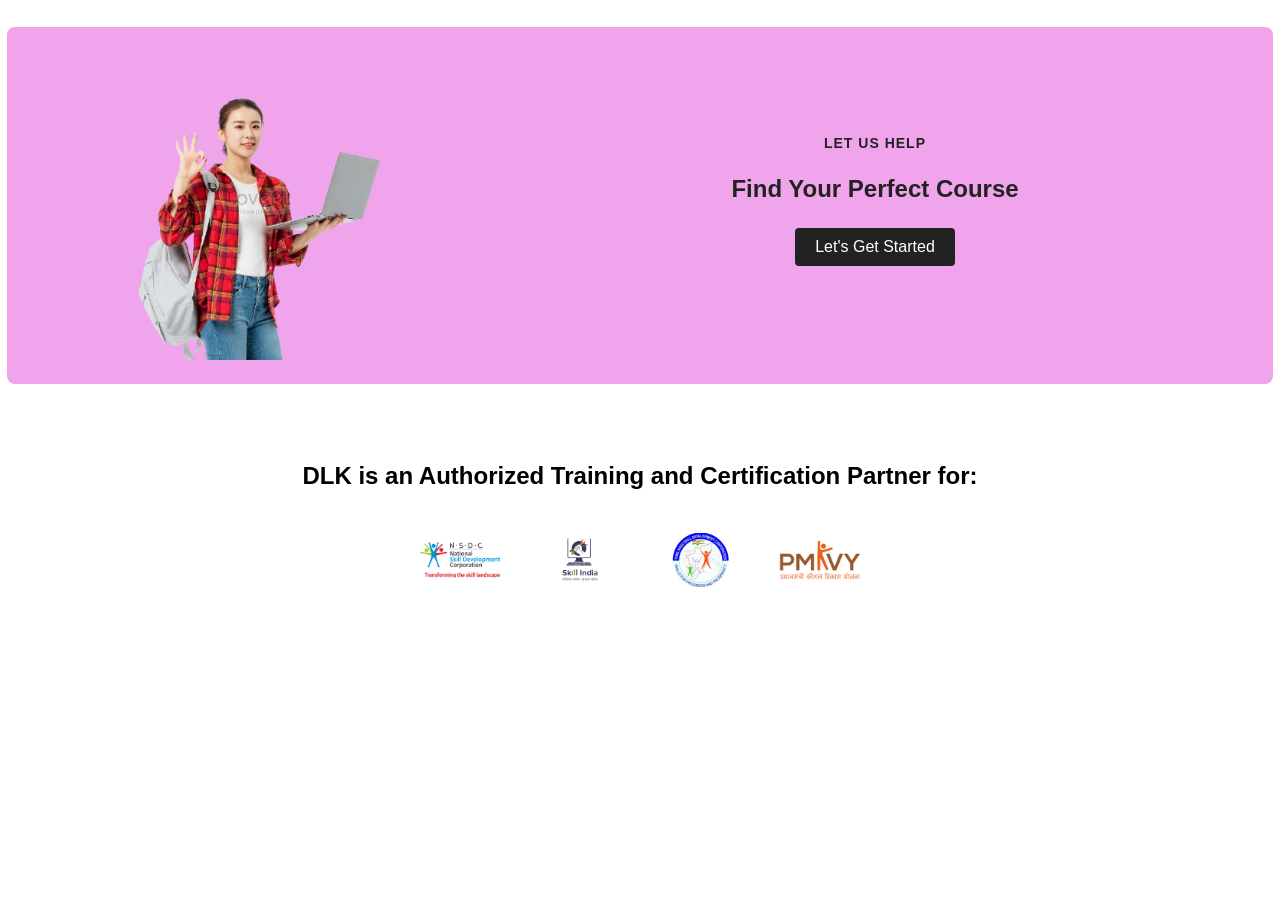
<file: authorized.html>
<!DOCTYPE html>
<html lang="en">
<head>
  <meta charset="UTF-8">
  <meta name="viewport" content="width=device-width, initial-scale=1.0">
  <title>Course Finder</title>
  <style>
    :root {
      --base-font-size: 16px;
    }

    body {
      margin: 0;
      font-family: Arial, sans-serif;
      background-color: #fff;
    }

    .container {
      max-width: 84.375rem; /* 1350px */
      margin: 0 auto;
      padding: 0.4375rem; /* 7px */
    }

    .course-section {
      background-color: rgb(240, 164, 236);
      border-radius: 0.5rem; /* 8px */
      padding: 1.25rem; /* 20px */
      margin: 1.25rem 0; /* 20px */
      display: flex;
      align-items: center;
      justify-content: space-between;
      flex-wrap: wrap;
    }

    .text-section {
      color: #222;
      display: flex;
      flex-direction: column;
      align-items: center;
      justify-content: center;
      text-align: center;
      flex: 1;
      min-width: 15rem; /* 240px */
    }

    .text-section small {
      font-size: 0.875rem; /* 14px */
      letter-spacing: 0.0625rem; /* 1px */
      text-transform: uppercase;
      font-weight: bold;
    }

    .text-section h3 {
      font-size: 1.5rem; /* 24px */
      font-weight: bold;
      margin-bottom: 0.9375rem; /* 15px */
    }

    .get-started-btn {
      padding: 0.625rem 1.25rem; /* 10px 20px */
      font-size: 1rem; /* 16px */
      background-color: #222;
      color: #fff;
      border: none;
      border-radius: 0.25rem; /* 4px */
      cursor: pointer;
      transition: background-color 0.3s ease;
      margin: 0.625rem auto; /* 10px */
    }

    .get-started-btn:hover {
      background-color: #333;
    }

    .image-section img {
      width: 100%;
      max-width: 6.25rem; /* 100px */
      height: auto;
      object-fit: contain;
    }

    .logos-section {
      text-align: center;
      padding: 1.25rem 0; /* 20px */
    }

    .logos-section h3 {
      margin-bottom: 1.25rem; /* 20px */
      font-size: 1.5rem; /* 24px */
      font-weight: bold;
    }

    .logos-container {
      display: flex;
      justify-content: center;
      align-items: center;
      gap: 1.25rem; /* 20px */
      flex-wrap: wrap;
    }

    .logos-img {
      max-width: 6.25rem; /* 100px */
      height: auto;
      object-fit: contain;
    }

    /* Media Queries */
    @media (max-width: 64rem) { /* 1024px */
      .course-section {
        flex-direction: column;
        text-align: center;
        margin-top: -50rem;
      }

      .text-section {
        margin-top: 1.25rem; /* 20px */
        padding-top: 0.625rem; /* 10px */
      }

      .text-section h3 {
        font-size: 1.25rem; /* 20px */
      }

      .text-section small {
        font-size: 0.75rem; /* 12px */
      }

      .get-started-btn {
        padding: 0.5rem 1rem; /* 8px 16px */
        font-size: 0.875rem; /* 14px */
      }

      .image-section img {
        max-width: 5rem; /* 80px */
      }
    }


    /* ✅ Laptop/Desktop - Increase Image Size */
    @media (min-width: 64rem) { /* 1024px and above */
      .image-section img {
        max-width: 29.375rem; /* 150px */
      }
    }
  




    @media (max-width: 36rem) { /* 576px */
      .course-section {
        padding: 0.625rem; /* 10px */
      }

      .text-section h3 {
        font-size: 0.875rem; /* 14px */
        margin-right: -4rem;
      }

      .text-section small {
        font-size: 0.625rem; /* 10px */
        margin-right: -4.5rem;
        margin-top: -2rem;
      }

      .get-started-btn {
        padding: 0.375rem 0.75rem; /* 6px 12px */
        font-size: 0.75rem; /* 12px */
        margin-right: -10px;
      }

      .image-section img {
        max-width: 28.75rem; /* 460px */
        margin-left: -13rem;
        margin-bottom: -7.20rem;
        margin-top: -2rem;
      }

      .logos-section {
        padding: 0.9375rem 0; /* 15px */
      }

      .logos-img {
        max-width: 4.375rem; /* 70px */
      }
    }

    
  </style>
</head>
<body>
  <div class="container">
    <section class="course-section">
      <div class="image-section">
        <img src="img/lovepik.png" alt="Student" />
      </div>
      <div class="text-section">
        <small>LET US HELP</small>
        <h3>Find Your Perfect Course</h3>
        <button class="get-started-btn">Let's Get Started</button>
      </div>
    </section>
  </div>

  <section class="logos-section">
    <div class="container">
      <h3>DLK is an Authorized Training and Certification Partner for:</h3>
      <div class="logos-container">
        <img src="img/1.png" alt="Company Logo 1" class="logos-img" />
        <img src="img/3.png" alt="Meta" class="logos-img" />
        <img src="img/4.png" alt="Cisco" class="logos-img" />
        <img src="img/2.png" alt="Adobe" class="logos-img" />
      </div>
    </div>
  </section>
</body>
</html>
</file>
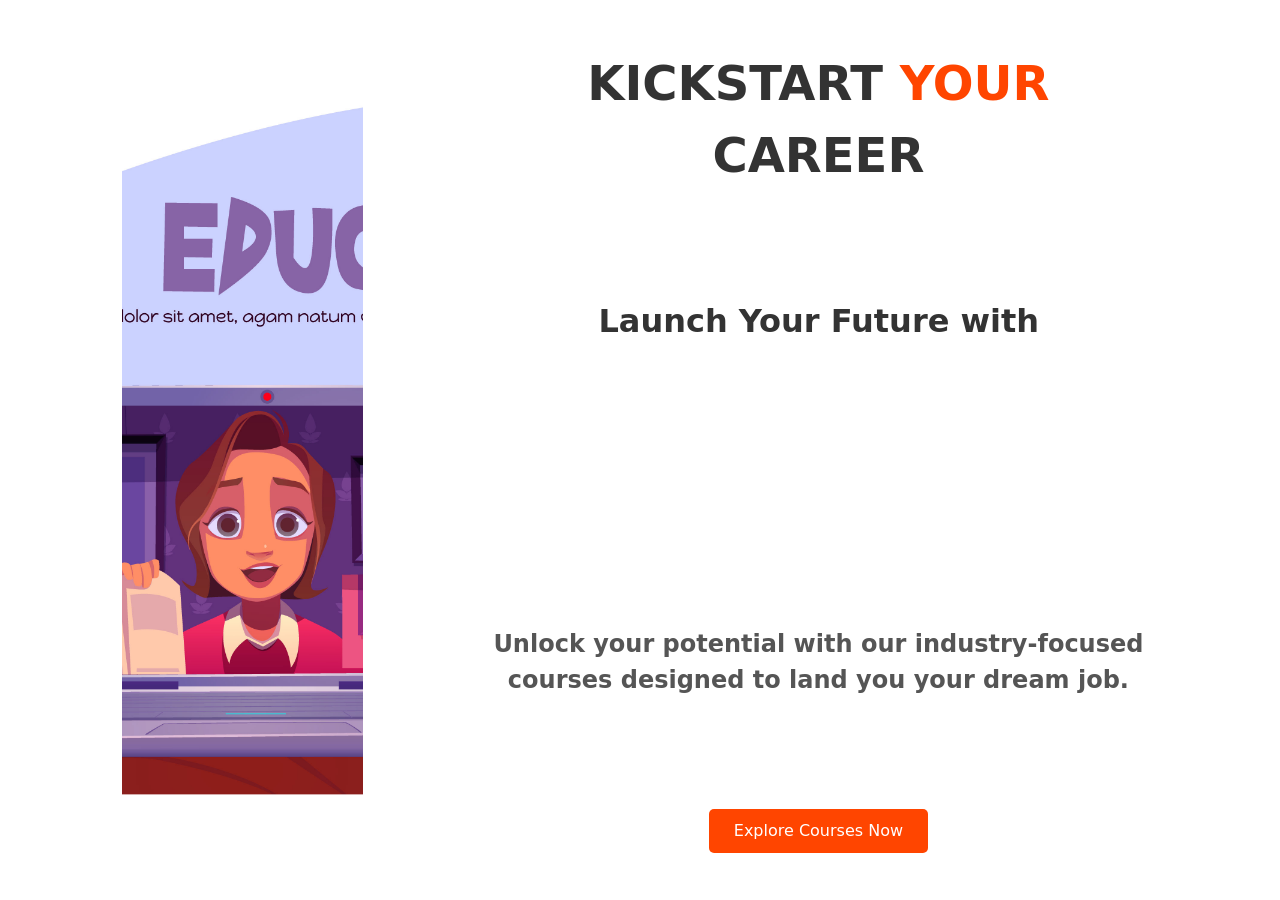
<file: banner.html>
<!DOCTYPE html>
<html lang="en">
<head>
  <meta charset="UTF-8" />
  <meta name="viewport" content="width=device-width, initial-scale=1" />
  <title>DLK Software Solutions</title>
  <link rel="icon" type="image/jpeg" href="img/dlktechnologies_logo.jpg" />
  <!-- Bootstrap CSS CDN -->
  <link href="https://cdn.jsdelivr.net/npm/bootstrap@5.3.0/dist/css/bootstrap.min.css" rel="stylesheet" />
  <style>
    /* General Reset */
    * {
      margin: 0;
      padding: 0;
      box-sizing: border-box;
    }

    /* Navbar General Styles */
    .bg-white-navbar {
      background-color: #ffffff !important;
      box-shadow: 0 2px 4px rgba(0, 0, 0, 0.1);
      padding: 10px 0;
    }

    .bg-white-navbar .navbar-brand {
      color: #000 !important;
    }

    .bg-white-navbar .navbar-nav .nav-link {
      color: #000 !important;
      font-weight: 500;
      padding: 10px 15px;
      transition: color 0.3s ease, transform 0.3s ease;
    }

    .bg-white-navbar .navbar-nav .nav-link:hover,
    .bg-white-navbar .navbar-nav .nav-link:focus,
    .bg-white-navbar .navbar-nav .nav-link.active {
      color: #0d6efd !important;
      transform: scale(1.1);
    }

    .navbar-logo {
      width: 120px;
      transition: width 0.3s ease;
    }

    .explore-btn {
      background-color: #fbc02d;
      color: #000;
      font-weight: 600;
      border-radius: 10px;
      padding: 0.5rem;
      border: none;
      display: flex;
      align-items: center;
      justify-content: center;
      gap: 0.5rem;
      transition: background-color 0.3s ease, box-shadow 0.3s ease;
      width: 180px;
      height: 37px;
      font-size: 15px;
    }

    .explore-btn:hover {
      background-color: #f9a825;
      box-shadow: 0 4px 15px rgba(251, 192, 45, 0.6);
    }

    .btn-icon {
      width: 20px;
      height: 20px;
      background-color: #fff;
      border-radius: 50%;
      display: flex;
      align-items: center;
      justify-content: center;
    }

    /* Navbar Toggler */
    .navbar-toggler {
      border: none;
      padding: 8px;
    }

    .navbar-toggler-icon {
      background-image: url("data:image/svg+xml,%3Csvg xmlns='http://www.w3.org/2000/svg' viewBox='0 0 30 30'%3E%3Cpath stroke='rgba(0, 0, 0, 0.8)' stroke-width='2' d='M4 7h22M4 15h22M4 23h22'/%3E%3C/svg%3E");
    }

    /* Sidebar for Mobile */
    .navbar-collapse {
      transition: transform 0.3s ease-in-out;
    }

    @media (max-width: 768px) {
      .navbar-collapse {
        position: fixed;
        top: 0;
        left: 0;
        width: 250px;
        height: 100%;
        background-color: #fff;
        box-shadow: 2px 0 5px rgba(0, 0, 0, 0.2);
        transform: translateX(-100%);
        z-index: 2000;
        padding: 20px;
        overflow-y: auto;
      }

      .navbar-collapse.show {
        transform: translateX(0);
      }

      .navbar-nav {
        flex-direction: column;
        gap: 10px !important;
      }

      .navbar-nav .nav-link {
        padding: 10px !important;
        font-size: 1rem !important;
      }

      .explore-btn {
        width: 100% !important;
        margin: 10px 0 !important;
      }

      .navbar-logo {
        width: 100px;
      }
    }

    /* Dropdown Styles */
    .navbar-nav > .nav-item.dropdown:hover > .dropdown-menu {
      display: block !important;
      opacity: 1;
      visibility: visible;
      transition: opacity 0.3s ease;
    }

    .navbar-nav > .nav-item.dropdown > .dropdown-menu {
      display: none;
      opacity: 0;
      visibility: hidden;
      transition: opacity 0.3s ease;
    }

    .navbar-nav > .nav-item.dropdown > a.nav-link.dropdown-toggle::after {
      pointer-events: none;
    }

    .dropdown-menu {
      background-color: #fff;
      border: none;
      box-shadow: 0 4px 8px rgba(0, 0, 0, 0.1);
      border-radius: 6px;
      min-width: 200px;
    }

    .dropdown-item {
      font-size: 0.9rem;
      padding: 0.5rem 1rem;
      transition: background-color 0.3s ease, color 0.3s ease;
    }

    .dropdown-item:hover {
      background-color: #673fe0;
      color: #fff;
    }

    /* Course Dropdown Styles */
    #navbarCourseList {
      width: 950px !important;
      max-width: 90vw !important;
      left: 50% !important;
      transform: translateX(-50%) !important;
      top: 100% !important;
      display: flex !important;
      gap: 20px;
      padding: 20px !important;
      background-color: #ffffff !important;
      border: none !important;
      box-shadow: 0 4px 8px rgba(0, 0, 0, 0.1);
      z-index: 1050;
      text-align: center;
      flex-wrap: wrap;
    }

    .course-list {
      border: 1px solid #ddd;
      border-radius: 6px;
      max-height: 400px;
      overflow-y: auto;
      padding: 0;
      flex: 1;
      cursor: pointer;
      text-align: left;
      min-width: 200px;
    }

    .course-item {
      padding: 10px 15px;
      cursor: pointer;
      border-bottom: 1px solid #eee;
      transition: background-color 0.3s ease;
      text-align: left;
      font-size: 0.95rem;
    }

    .course-item:last-child {
      border-bottom: none;
    }

    .course-item:hover {
      background-color: #f9f9f9;
    }

    .course-item.active {
      background-color: #673fe0;
      color: #fff;
      font-weight: 600;
    }

    .course-content {
      border: 1px solid #ddd;
      border-radius: 6px;
      min-height: 400px;
      padding: 15px;
      background-color: #fff;
      text-align: left;
      flex: 2;
      min-width: 250px;
    }

    .course-title {
      font-weight: 700;
      font-size: 1.5rem;
      margin-bottom: 15px;
      border-left: 6px solid #fbc02d;
      padding-left: 10px;
      color: #333;
      text-align: left;
    }

    .topics-list {
      display: flex;
      flex-wrap: wrap;
      gap: 10px;
      justify-content: center;
    }

    .topic-item {
      background-color: #eee;
      border-radius: 20px;
      padding: 8px 15px;
      font-size: 0.9rem;
      cursor: default;
      user-select: none;
      border: 1px solid #ccc;
      transition: background-color 0.3s ease;
    }

    .topic-item:hover {
      background-color: #fbc02d;
      border-color: #fbc02d;
      color: #000;
      cursor: pointer;
    }

    /* Full-Screen Course Dropdown on Mobile */
    @media (max-width: 768px) {
      #navbarCourseList {
        position: fixed !important;
        top: 0 !important;
        left: 0 !important;
        width: 100vw !important;
        height: 100vh !important;
        max-width: 100% !important;
        transform: none !important;
        flex-direction: column !important;
        padding: 20px !important;
        z-index: 3000 !important;
        overflow-y: auto;
        background-color: #fff !important;
      }

      .course-list, .course-content {
        width: 100% !important;
        min-width: auto !important;
        max-height: none !important;
        margin-bottom: 20px;
      }

      .course-title {
        font-size: 1.3rem !important;
      }

      .topic-item {
        font-size: 0.85rem !important;
        padding: 6px 12px !important;
      }
    }

    @media (max-width: 576px) {
      #navbarCourseList {
        padding: 15px !important;
      }

      .course-title {
        font-size: 1.2rem !important;
      }

      .topic-item {
        font-size: 0.8rem !important;
        padding: 5px 10px !important;
      }

      .course-item {
        font-size: 0.9rem !important;
      }
    }

    /* Offer Bar */
    .offer-bar {
      background-color: blueviolet;
      color: #fff;
      padding: 10px 20px;
      font-size: 1rem;
      display: flex;
      justify-content: space-between;
      align-items: center;
    }

    .offer-bar .btn-close {
      filter: brightness(0) invert(1);
    }

    /* Carousel */
    .carousel-item div {
      display: flex;
      align-items: center;
      justify-content: space-between;
      padding: 0 5%;
      background-color: white;
      width: 100%;
      height: 100vh;
      text-align: center;
      flex-wrap: wrap;
    }

    .carousel-item img {
      width: 100%;
      height: 100%;
      object-fit: cover;
    }

    .carousel-item p {
      font-size: 3rem;
      font-weight: bold;
      color: #333;
    }

    .carousel-item h2 {
      font-size: 2rem;
      font-weight: bold;
      color: #333;
    }

    .carousel-item button {
      background-color: blueviolet;
      color: white;
      padding: 10px 25px;
      font-size: 1rem;
      border-radius: 5px;
      border: none;
      cursor: pointer;
      display: block;
      margin: 0 auto;
    }

    /* Responsive adjustments for carousel */
    @media (max-width: 768px) {
      .carousel-item div {
        flex-direction: column !important;
        padding: 20px !important;
      }

      .carousel-item img {
        width: 100% !important;
        height: 50vh !important;
        object-fit: cover;
      }

      .carousel-item p {
        font-size: 1.5rem !important;
      }

      .carousel-item h2 {
        font-size: 1.2rem !important;
        text-align: center;
      }

      .carousel-item h1 svg {
        width: 100% !important;
        height: 50px !important;
        margin: 0 auto;
      }

      .carousel-item button {
        padding: 8px 15px !important;
        font-size: 0.9rem !important;
      }
    }

    @media (max-width: 576px) {
      .carousel-item img {
        height: 40vh !important;
      }

      .carousel-item p {
        font-size: 1.2rem !important;
      }

      .carousel-item h2 {
        font-size: 1rem !important;
      }

      .carousel-item h1 svg {
        height: 40px !important;
      }

      .carousel-item h1 svg text {
        font-size: 0.8rem !important;
      }

      .carousel-item button {
        padding: 6px 12px !important;
        font-size: 0.8rem !important;
      }
    }

    /* Classes Info Cards */
    .classes-info .class-card {
      transition: background 1s ease;
      cursor: pointer;
      position: relative;
      overflow: hidden;
      color: black;
      text-align: center;
      border-radius: 8px;
      box-shadow: 0 2px 8px rgba(0, 0, 0, 0.1);
    }

    .classes-info .class-card .icon-wrapper {
      transition: transform 0.3s ease, fill 0.3s ease, color 0.3s ease;
      display: inline-block;
      fill: black;
      color: black;
    }

    .classes-info .class-card:hover {
      background: linear-gradient(180deg, #ff7e00 0%, #ff4e00 100%);
      color: white;
    }

    .classes-info .class-card:hover .icon-wrapper {
      transform: scale(1.2);
      fill: white;
      color: white;
    }

    .classes-info .class-card::before {
      content: "";
      position: absolute;
      top: -100%;
      left: 0;
      width: 100%;
      height: 100%;
      background: linear-gradient(0deg, #ff7e00 0%, #ff4e00 100%);
      transition: top 1s ease;
      z-index: -1;
    }

    .classes-info .class-card:hover::before {
      top: 0;
    }

    .classes-info .class-card > * {
      position: relative;
      z-index: 1;
    }

    /* Hiring Partners */
    .hiring-partners {
      background-color: #FEF2E7;
      color: #CE252E;
      font-weight: 700;
      overflow: hidden;
      white-space: nowrap;
      position: relative;
      text-align: center;
      padding: 20px 0;
    }

    .scrolling-text-wrapper {
      overflow: hidden;
      position: relative;
      width: 100%;
    }

    .scrolling-text {
      display: inline-block;
      white-space: nowrap;
      animation: scroll-left 50s linear infinite;
      padding-right: 0;
    }

    .partner-name {
      display: inline-block;
      margin: 0 2rem;
      font-style: italic;
      font-size: 1.2rem;
    }

    @keyframes scroll-left {
      0% {
        transform: translateX(0%);
      }
      100% {
        transform: translateX(-50%);
      }
    }

    @media (max-width: 576px) {
      .hiring-partners {
        padding: 10px;
      }

      .partner-name {
        font-size: 1rem;
        margin: 0 1rem;
      }

      .offer-bar {
        font-size: 0.85rem;
        padding: 8px 15px;
      }
    }

    /* Iframe Styling */
    iframe {
      width: 100%;
      border: none;
      overflow: hidden;
      display: block;
    }
  </style>
</head>
<body>
  



  <!-- Carousel Section -->
  <div id="learningCarousel" class="carousel slide" data-bs-ride="carousel" data-bs-interval="3000" data-bs-pause="false">
    <div class="carousel-inner">
      <div class="carousel-item active" style="width: 100%; height: 100vh;">
        <div style="display: flex; align-items: center; justify-content: space-between; padding: 0 5%; background-color: white; width: 100%; height: 100%;">
          <div style="flex: 1;">
            <img style="width: 100%; height: 100%; object-fit: cover;" src="img/Banner/Banner1.jpg" alt="Kickstart Your Career Banner Image" />
          </div>
          <div style="flex: 1; padding-left: 5%;">
            <p style="font-size: 3rem; font-weight: bold; color: #333;">KICKSTART <span style="color: #ff4500;">YOUR</span> CAREER</p>
            <h2 style="font-size: 2rem; font-weight: bold; color: #333; margin-left: 120px;">Launch Your Future with</h2>
            <h1>
              <svg baseProfile="full" height="80px" version="1.1" width="680px" viewBox="0 0 680 80" xmlns="http://www.w3.org/2000/svg" style="vertical-align: middle;">
                <defs>
                  <style type="text/css"><![CDATA[
                    @keyframes dash {
                      0% { stroke-dashoffset: 1000; }
                      50% { stroke-dashoffset: 0; }
                      100% { stroke-dashoffset: 1000; }
                    }
                    .text-animate {
                      font-family: 'PT Serif', serif;
                      font-size: 80px;
                      fill: none;
                      stroke: #ff4500;
                      stroke-width: 2;
                      stroke-dasharray: 1000;
                      stroke-dashoffset: 1000;
                      animation: dash 4s ease-in-out infinite;
                    }
                  ]]></style>
                </defs>
                <text style="font-size: 90%;" class="text-animate" dominant-baseline="middle" text-anchor="middle" x="50%" y="50%">Expert Training</text>
              </svg>
            </h1>
            <p style="font-size: 1.5rem; color: #555;">Unlock your potential with our industry-focused courses designed to land you your dream job.</p>
            <button style="background-color: #ff4500; color: white; padding: 10px 25px; font-size: 1rem; border-radius: 5px; border: none; cursor: pointer;">Explore Courses Now</button>
          </div>
        </div>
      </div>
      <!-- Banner 2 (Text Left, Image Right) -->
      <div class="carousel-item" style="width: 100%; height: 100vh;">
        <div style="display: flex; flex-direction: row-reverse; align-items: center; justify-content: space-between; padding: 0 5%; background-color: white; width: 100%; height: 100%;">
          <div style="flex: 1;">
            <img style="width: 100%; height: 100%; object-fit: cover;" src="img/Banner/Banner2.jpg" alt="Kickstart Your Career Banner Image" />
          </div>
           <div style="flex: 1; padding-right: 5%;">
            <p style="font-size: 3rem; font-weight: bold; color: #333;">MASTER <span style="color: #11d811;">IN-DEMAND</span> SKILLS</p>
            <h2 style="font-size: 2rem; font-weight: bold; color: #333;margin-left: 120px;">Stay Ahead with</h2>
            <h1>
              <svg baseProfile="full" height="80px" version="1.1" width="680px" viewBox="0 0 680 80" xmlns="http://www.w3.org/2000/svg" style="vertical-align: middle;">
                <defs>
                  <style type="text/css"><![CDATA[
                    @keyframes dash {
                      0% { stroke-dashoffset: 1000; }
                      50% { stroke-dashoffset: 0; }
                      100% { stroke-dashoffset: 1000; }
                    }
                    .text-animate {
                      font-family: 'PT Serif', serif;
                      font-size: 80px;
                      fill: none;
                      stroke: #11d811;
                      stroke-width: 2;
                      stroke-dasharray: 1000;
                      stroke-dashoffset: 1000;
                      animation: dash 4s ease-in-out infinite;
                    }
                  ]]></style>
                </defs>
                <text style="font-size: 90%;" class="text-animate" dominant-baseline="middle" text-anchor="middle" x="50%" y="50%">Cutting-Edge Skills</text>
              </svg>
            </h1>
            <p style="font-size: 1.5rem; color: #555;">From coding to digital marketing, learn the skills employers value most in today’s job market.</p>
            <button style="background-color: blueviolet; color: white; padding: 10px 25px; font-size: 1rem; border-radius: 5px; border: none; cursor: pointer;">Start Learning Today</button>
          </div>
        </div>
      </div>
      <!-- Banner 3 (Image Left, Text Right) -->
      <div class="carousel-item" style="width: 100%; height: 100vh;">
        <div style="display: flex; align-items: center; justify-content: space-between; padding: 0 5%; background-color: white; width: 100%; height: 100%;">
          <div style="flex: 1;">
            <img style="width: 100%; height: 100%; object-fit: cover;" src="img/Banner/Banner3.jpg" alt="Personalized Career Guidance Banner Image" />
          </div>
          <div style="flex: 1; padding-left: 5%;">
            <p style="font-size: 3rem; font-weight: bold; color: #333;">PERSONALIZED <span style="color: #11d811;">CAREER</span> GUIDANCE</p>
            <h2 style="font-size: 2rem; font-weight: bold; color: #333;margin-left: 120px;">Your Career, Our</h2>
            <h1>
              <svg baseProfile="full" height="80px" version="1.1" width="680px" viewBox="0 0 680 80" xmlns="http://www.w3.org/2000/svg" style="vertical-align: middle;">
                <defs>
                  <style type="text/css"><![CDATA[
                    @keyframes dash {
                      0% { stroke-dashoffset: 1000; }
                      50% { stroke-dashoffset: 0; }
                      100% { stroke-dashoffset: 1000; }
                    }
                    .text-animate {
                      font-family: 'PT Serif', serif;
                      font-size: 80px;
                      fill: none;
                      stroke: #11d811;
                      stroke-width: 2;
                      stroke-dasharray: 1000;
                      stroke-dashoffset: 1000;
                      animation: dash 4s ease-in-out infinite;
                    }
                  ]]></style>
                </defs>
                <text style="font-size: 90%;" class="text-animate" dominant-baseline="middle" text-anchor="middle" x="50%" y="50%">Guidance</text>
              </svg>
            </h1>
            <p style="font-size: 1.5rem; color: #555;">Get tailored mentorship and career advice to navigate your professional journey with confidence.</p>
            <button style="background-color: blueviolet; color: white; padding: 10px 25px; font-size: 1rem; border-radius: 5px; border: none; cursor: pointer;">Book a Session</button>
          </div>
        </div>
      </div>
      <!-- Banner 4 (Text Left, Image Right) -->
      <div class="carousel-item" style="width: 100%; height: 100vh;">
        <div style="display: flex; flex-direction: row-reverse; align-items: center; justify-content: space-between; padding: 0 5%; background-color: white; width: 100%; height: 100%;">
          <div style="flex: 1;">
            <img style="width: 100%; height: 100%; object-fit: cover;" src="img/Banner/Banner4.jpg" alt="Real-World Project Experience Banner Image" />
          </div>
          <div style="flex: 1; padding-right: 5%;">
            <p style="font-size: 3rem; font-weight: bold; color: #333;">REAL-WORLD <span style="color: #11d811;">PROJECT</span> EXPERIENCE</p>
            <h2 style="font-size: 2rem; font-weight: bold; color: #333;margin-left: 120px;">Build Your Portfolio with</h2>
            <h1>
              <svg baseProfile="full" height="80px" version="1.1" width="680px" viewBox="0 0 680 80" xmlns="http://www.w3.org/2000/svg" style="vertical-align: middle;">
                <defs>
                  <style type="text/css"><![CDATA[
                    @keyframes dash {
                      0% { stroke-dashoffset: 1000; }
                      50% { stroke-dashoffset: 0; }
                      100% { stroke-dashoffset: 1000; }
                    }
                    .text-animate {
                      font-family: 'PT Serif', serif;
                      font-size: 80px;
                      fill: none;
                      stroke: #11d811;
                      stroke-width: 2;
                      stroke-dasharray: 1000;
                      stroke-dashoffset: 1000;
                      animation: dash 4s ease-in-out infinite;
                    }
                  ]]></style>
                </defs>
                <text style="font-size: 90%;" class="text-animate" dominant-baseline="middle" text-anchor="middle" x="50%" y="50%">Hands-On Projects</text>
              </svg>
            </h1>
            <p style="font-size: 1.5rem; color: #555;">Gain practical experience through live projects that showcase your skills to top employers.</p>
            <button style="background-color: blueviolet; color: white; padding: 10px 25px; font-size: 1rem; border-radius: 5px; border: none; cursor: pointer;">Join a Project</button>
          </div>
        </div>
      </div>
      <!-- Banner 5 (Image Left, Text Right) -->
      <div class="carousel-item" style="width: 100%; height: 100vh;">
        <div style="display: flex; align-items: center; justify-content: space-between; padding: 0 5%; background-color: white; width: 100%; height: 100%;">
          <div style="flex: 1;">
            <img style="width: 100%; height: 100%; object-fit: cover;" src="img/Banner/Banner5.jpg" alt="Job Placement Support Banner Image" />
          </div>
          <div style="flex: 1; padding-left: 5%;">
            <p style="font-size: 3rem; font-weight: bold; color: #333;">LAND <span style="color: #11d811;">YOUR</span> DREAM JOB</p>
            <h2 style="font-size: 2rem; font-weight: bold; color: #333;margin-left: 120px;">With Our Dedicated</h2>
            <h1>
              <svg baseProfile="full" height="80px" version="1.1" width="680px" viewBox="0 0 680 80" xmlns="http://www.w3.org/2000/svg" style="vertical-align: middle;">
                <defs>
                  <style type="text/css"><![CDATA[
                    @keyframes dash {
                      0% { stroke-dashoffset: 1000; }
                      50% { stroke-dashoffset: 0; }
                      100% { stroke-dashoffset: 1000; }
                    }
                    .text-animate {
                      font-family: 'PT Serif', serif;
                      font-size: 80px;
                      fill: none;
                      stroke: #11d811;
                      stroke-width: 2;
                      stroke-dasharray: 1000;
                      stroke-dashoffset: 1000;
                      animation: dash 4s ease-in-out infinite;
                    }
                  ]]></style>
                </defs>
                <text style="font-size: 90%;" class="text-animate" dominant-baseline="middle" text-anchor="middle" x="50%" y="50%">Placement Support</text>
              </svg>
            </h1>
            <p style="font-size: 1.5rem; color: #555;">Our dedicated placement team connects you with top companies to jumpstart your career.</p>
            <button style="background-color: blueviolet; color: white; padding: 10px 25px; font-size: 1rem; border-radius: 5px; border: none; cursor: pointer;">Connect with Us</button>
          </div>
        </div>
      </div>
      <!-- Banner 6 (Text Left, Image Right) -->
      <div class="carousel-item" style="width: 100%; height: 100vh;">
        <div style="display: flex; flex-direction: row-reverse; align-items: center; justify-content: space-between; padding: 0 5%; background-color: white; width: 100%; height: 100%;">
          <div style="flex: 1;">
            <img style="width: 100%; height: 100%; object-fit: cover;" src="img/Banner/Banner6.jpg" alt="Learn from Industry Experts Banner Image" />
          </div>
          <div style="flex: 1; padding-right: 5%;">
            <p style="font-size: 3rem; font-weight: bold; color: #333;">LEARN FROM <span style="color: #11d811;">INDUSTRY</span> EXPERTS</p>
            <h2 style="font-size: 2rem; font-weight: bold; color: #333;margin-left: 120px;">Train with the Best,</h2>
            <h1>
              <svg baseProfile="full" height="80px" version="1.1" width="680px" viewBox="0 0 680 80" xmlns="http://www.w3.org/2000/svg" style="vertical-align: middle;">
                <defs>
                  <style type="text/css"><![CDATA[
                    @keyframes dash {
                      0% { stroke-dashoffset: 1000; }
                      50% { stroke-dashoffset: 0; }
                      100% { stroke-dashoffset: 1000; }
                    }
                    .text-animate {
                      font-family: 'PT Serif', serif;
                      font-size: 80px;
                      fill: none;
                      stroke: #11d811;
                      stroke-width: 2;
                      stroke-dasharray: 1000;
                      stroke-dashoffset: 1000;
                      animation: dash 4s ease-in-out infinite;
                    }
                  ]]></style>
                </defs>
                <text style="font-size: 90%;" class="text-animate" dominant-baseline="middle" text-anchor="middle" x="50%" y="50%">Be the Best</text>
              </svg>
            </h1>
            <p style="font-size: 1.5rem; color: #555;">Our experienced instructors provide insights and skills to help you excel in your field.</p>
            <button style="background-color: blueviolet; color: white; padding: 10px 25px; font-size: 1rem; border-radius: 5px; border: none; cursor: pointer;">Meet Our Trainers</button>
          </div>
        </div>
      </div>
    </div>
  </div>

  














  <!-- Bootstrap JS -->
  <script src="https://cdn.jsdelivr.net/npm/bootstrap@5.3.0/dist/js/bootstrap.bundle.min.js"></script>
  <!-- Custom JavaScript -->







</body>
</html>
</file>
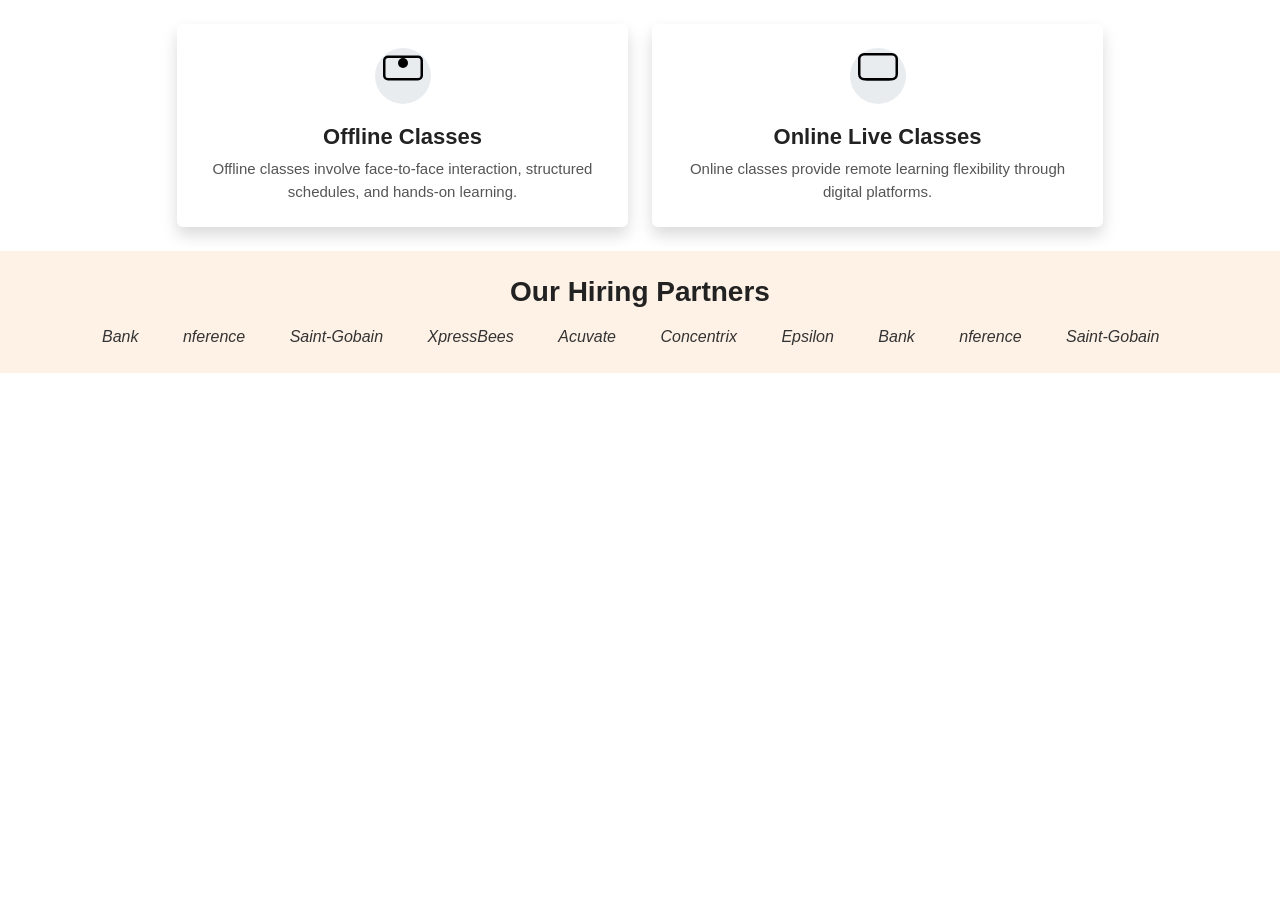
<file: cards.html>
<!DOCTYPE html>
<html lang="en">
<head>
  <meta charset="UTF-8">
  <meta name="viewport" content="width=device-width, initial-scale=1.0">
  <title>Classes and Hiring Partners</title>
  <link href="https://cdn.jsdelivr.net/npm/bootstrap@5.3.3/dist/css/bootstrap.min.css" rel="stylesheet">
  <style>
    :root {
      --base-font-size: 16px;
    }

    body {
      font-family: 'Segoe UI', Arial, sans-serif;
      background-color:transparent;
    }

   
    

    .icon-wrapper {
      display: inline-flex;
      align-items: center;
      justify-content: center;
      width: 3.5rem; /* 56px */
      height: 3.5rem; /* 56px */
      background-color: #e9ecef;
      border-radius: 50%;
      margin-bottom: 1.25rem; /* 20px */
    }

    .class-card h5 {
      font-size: 1.375rem; /* 22px */
      color: #222;
      font-weight: 700;
    }

    .class-card p {
      font-size: 0.9375rem; /* 15px */
      color: #555;
      margin-bottom: 0;
    }

    .hiring-partners {
      padding: 2.5rem 0; /* 40px */
      background-color: #fef2e7;
    }

    .hiring-partners h3 {
      font-size: 1.75rem; /* 28px */
      font-weight: 700;
      color: #222;
      margin-bottom: 1.5rem; /* 24px */
    }

    .scrolling-text-wrapper {
      overflow: hidden;
      white-space: nowrap;
      width: 100%;
      max-width: 75rem; /* 1200px */
      margin: 0 auto;
    }

    .scrolling-text {
      display: inline-block;
      animation: scroll 25s linear infinite;
    }

    .scrolling-text-wrapper:hover .scrolling-text {
      animation-play-state: paused;
    }

    .partner-name {
      display: inline-block;
      font-size: 1.125rem; /* 18px */
      font-weight: 500;
      color: #333;
      margin: 0 1.5rem; /* 24px */
      transition: color 0.3s ease;
    }

    .partner-name:hover {
      color: #007bff;
    }

    @keyframes scroll {
      0% {
        transform: translateX(0);
      }
      100% {
        transform: translateX(-50%);
      }
    }

    /* Media Queries */
    @media (max-width: 75rem) { /* 1200px */
      .classes-info {
        padding: 2.5rem 0; /* 40px */
      }

      .class-card h5 {
        font-size: 1.25rem; /* 20px */
      }

      .class-card p {
        font-size: 0.875rem; /* 14px */
      }

      .icon-wrapper {
        width: 3rem; /* 48px */
        height: 3rem; /* 48px */
      }

      .hiring-partners {
        padding: 2rem 0; /* 32px */
      }

      .hiring-partners h3 {
        font-size: 1.5rem; /* 24px */
      }

      .partner-name {
        font-size: 1rem; /* 16px */
        margin: 0 1.25rem; /* 20px */
      }
    }

    @media (max-width: 61.9375rem) { /* 991px */
      .classes-info {
        padding: 1rem 0; /* 16px top, 0 bottom */
        
      }

      .class-card {
        padding: 1.25rem; /* 20px */
      }

      .class-card h5 {
        font-size: 1.125rem; /* 18px */
      }

      .class-card p {
        font-size: 0.8125rem; /* 13px */
      }

      .icon-wrapper {
        width: 2.5rem; /* 40px */
        height: 2.5rem; /* 40px */
      }

      .hiring-partners {
        padding: 1.5rem 0; /* 24px */
      }

      .hiring-partners h3 {
        font-size: 1.375rem; /* 22px */
      }

      .partner-name {
        font-size: 0.9375rem; /* 15px */
        margin: 0 1rem; /* 16px */
      }
    }

    @media (max-width: 47.9375rem) { /* 767px */
      .classes-info {
        padding: 1.5rem 0; /* 24px */
      }

      .class-card {
        padding: 1rem; /* 16px */
      }

      .class-card h5 {
        font-size: 1rem; /* 16px */
      }

      .class-card p {
        font-size: 0.75rem; /* 12px */
      }

      .icon-wrapper {
        width: 2rem; /* 32px */
        height: 2rem; /* 32px */
      }

      .hiring-partners {
        padding: 1rem 0; /* 16px */
      }

      .hiring-partners h3 {
        font-size: 1.25rem; /* 20px */
      }

      .partner-name {
        font-size: 0.875rem; /* 14px */
        margin: 0 0.75rem; /* 12px */
      }
    }

    @media (max-width: 36rem) { /* 576px */
      .classes-info {
        padding: 1rem 0; /* 16px */
      }

      .class-card {
        padding: 0.75rem; /* 12px */
      }

      .class-card h5 {
        font-size: 0.9375rem; /* 15px */
      }

      .class-card p {
        font-size: 0.6875rem; /* 11px */
      }

      .icon-wrapper {
        width: 1.75rem; /* 28px */
        height: 1.75rem; /* 28px */
      }

      .hiring-partners {
        padding: 0.75rem; /* 12px */
      }

      .hiring-partners h3 {
        font-size: 1.125rem; /* 18px */
      }

      .partner-name {
        font-size: 0.8125rem; /* 13px */
        margin: 0 0.625rem; /* 10px */
      }
    }




     /* Classes Info Cards */
    .classes-info .class-card {
      transition: background 1s ease;
      cursor: pointer;
      position: relative;
      overflow: hidden;
      color: black;
      text-align: center;
      border-radius: 0.5rem;
      box-shadow: 0 0.125rem 0.5rem rgba(0, 0, 0, 0.1);
    }

    .classes-info .class-card .icon-wrapper {
      transition: transform 0.3s ease, fill 0.3s ease, color 0.3s ease;
      display: inline-block;
      fill: black;
      color: black;
    }

    .classes-info .class-card:hover {
      background: linear-gradient(180deg, #ff7e00 0%, #ff4e00 100%);
      color: white;
    }

    .classes-info .class-card:hover .icon-wrapper {
      transform: scale(1.2);
      fill: white;
      color: white;
    }

    .classes-info .class-card::before {
      content: "";
      position: absolute;
      top: -100%;
      left: 0;
      width: 100%;
      height: 100%;
      background: linear-gradient(0deg, #ff7e00 0%, #ff4e00 100%);
      transition: top 1s ease;
      z-index: -1;
    }

    .classes-info .class-card:hover::before {
      top: 0;
    }

    .classes-info .class-card > * {
      position: relative;
      z-index: 1;
    }

    /* Hiring Partners */
    .hiring-partners {
      background-color: #FEF2E7;
      color: #CE252E;
      font-weight: 700;
      overflow: hidden;
      white-space: nowrap;
      position: relative;
      text-align: center;
      padding: 1.25rem 0;
    }

    .scrolling-text-wrapper {
      overflow: hidden;
      position: relative;
      width: 100%;
    }

    .scrolling-text {
      display: inline-block;
      white-space: nowrap;
      animation: scroll-left 50s linear infinite;
      padding-right: 0;
    }

    .partner-name {
      display: inline-block;
      margin: 0 1.25rem;
      font-style: italic;
      font-size: 1rem;
    }

    @keyframes scroll-left {
      0% {
        transform: translateX(0%);
      }
      100% {
        transform: translateX(-50%);
      }
    }

    @media (max-width: 36rem) {
      .hiring-partners {
        padding: 0.625rem;
      }

      .partner-name {
        font-size: 0.875rem;
        margin: 0 0.625rem;
      }

      .offer-bar {
        font-size: 0.75rem;
        padding: 0.5rem 0.9375rem;
      }
    }

  </style>
</head>
<body>
  <section class="classes-info py-4">
    <div class="container">
      <div class="row justify-content-center g-4">
        <div class="col-md-5">
          <div class="class-card offline-class p-4 rounded shadow text-center position-relative overflow-hidden">
            <div class="icon-wrapper">
              <svg xmlns="http://www.w3.org/2000/svg" width="2.5rem" height="2.5rem" fill="currentColor" class="bi bi-person-video3" viewBox="0 0 16 16">
                <path d="M14 4a1 1 0 0 1 1 1v6a1 1 0 0 1-1 1H2a1 1 0 0 1-1-1V5a1 1 0 0 1 1-1h12zM2 3a2 2 0 0 0-2 2v6a2 2 0 0 0 2 2h12a2 2 0 0 0 2-2V5a2 2 0 0 0-2-2H2z"/>
                <path d="M8 8a2 2 0 1 0 0-4 2 2 0 0 0 0 4z"/>
              </svg>
            </div>
            <h5 class="fw-bold mb-2">Offline Classes</h5>
            <p>Offline classes involve face-to-face interaction, structured schedules, and hands-on learning.</p>
          </div>
        </div>
        <div class="col-md-5">
          <div class="class-card online-class p-4 rounded shadow text-center position-relative overflow-hidden">
            <div class="icon-wrapper">
              <svg xmlns="http://www.w3.org/2000/svg" width="2.5rem" height="2.5rem" fill="currentColor" class="bi bi-laptop" viewBox="0 0 16 16">
                <path d="M2.5 3A1.5 1.5 0 0 0 1 4.5v6A1.5 1.5 0 0 0 2.5 12h11a1.5 1.5 0 0 0 1.5-1.5v-6A1.5 1.5 0 0 0 13.5 3h-11zM0 4.5A2.5 2.5 0 0 1 2.5 2h11A2.5 2.5 0 0 1 16 4.5v6a2.5 2.5 0 0 1-2.5 2.5h-11A2.5 2.5 0 0 1 0 10.5v-6z"/>
                <path d="M3 12.5a.5.5 0 0 1 .5-.5h9a.5.5 0 0 1 0 1h-9a.5.5 0 0 1-.5-.5z"/>
              </svg>
            </div>
            <h5 class="fw-bold mb-2">Online Live Classes</h5>
            <p>Online classes provide remote learning flexibility through digital platforms.</p>
          </div>
        </div>
      </div>
    </div>
  </section>

  <section class="hiring-partners py-4">
    <div class="container text-center">
      <h3 class="fw-bold mb-3">Our Hiring Partners</h3>
      <div class="scrolling-text-wrapper">
        <div class="scrolling-text">
          <span class="partner-name">Bank</span>
          <span class="partner-name">nference</span>
          <span class="partner-name">Saint-Gobain</span>
          <span class="partner-name">XpressBees</span>
          <span class="partner-name">Acuvate</span>
          <span class="partner-name">Concentrix</span>
          <span class="partner-name">Epsilon</span>
          <span class="partner-name">Bank</span>
          <span class="partner-name">nference</span>
          <span class="partner-name">Saint-Gobain</span>
          <span class="partner-name">XpressBees</span>
          <span class="partner-name">Acuvate</span>
          <span class="partner-name">Concentrix</span>
          <span class="partner-name">Epsilon</span>
        </div>
      </div>
    </div>
  </section>

  <script src="https://cdn.jsdelivr.net/npm/@popperjs/core@2.11.8/dist/umd/popper.min.js"></script>
  <script src="https://cdn.jsdelivr.net/npm/bootstrap@5.3.3/dist/js/bootstrap.min.js"></script>
</body>
</html>
</file>
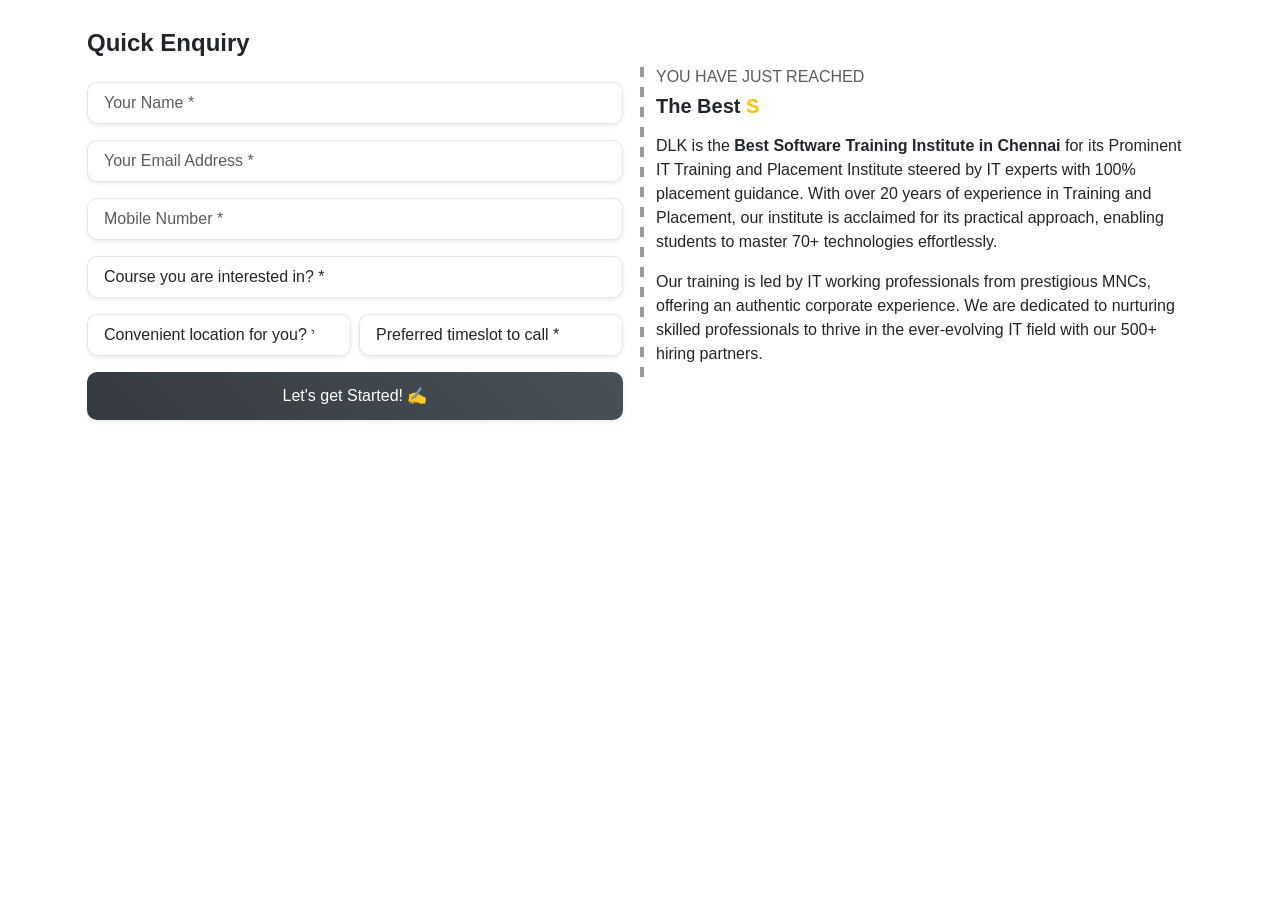
<file: institute-info.html>
<!DOCTYPE html>
<html lang="en">
<head>
  <meta charset="UTF-8">
  <meta name="viewport" content="width=device-width, initial-scale=1.0">
  <title>Training Institute Enquiry</title>
  <link href="https://cdn.jsdelivr.net/npm/bootstrap@5.3.0/dist/css/bootstrap.min.css" rel="stylesheet">
  <style>
    :root {
      --base-font-size: 16px;
    }

    body {
      overflow-x: hidden;
      font-family: Arial, sans-serif;
      background-color: transparent;
    }

    .text-yellow {
      color: #ffc107;
    }

    .quick-enquiry-form {
      transition: transform 0.3s ease, box-shadow 0.3s ease;
      border-radius: 0.5rem; /* 8px */
      background: rgba(255, 255, 255, 0.1);
      backdrop-filter: blur(0.625rem); /* 10px */
      border: 0.06rem solid rgba(255, 255, 255, 0.2); /* 1px */
      padding: 2rem; /* 32px */
    }

    .quick-enquiry-form:hover {
      transform: translateY(-0.625rem); /* -10px */
      box-shadow: 0 0.625rem 1.25rem rgba(0, 0, 0, 0.2); /* 10px 20px */
    }

    .form-control, .form-select {
      border-radius: 0.625rem; /* 10px */
      background: rgba(255, 255, 255, 0.9);
      border: 0.0625rem solid rgba(0, 0, 0, 0.1); /* 1px */
      transition: all 0.3s ease;
      font-size: 1rem; /* 16px */
    }

    .form-control:focus, .form-select:focus {
      border-color: #ffc107;
      box-shadow: 0 0 0.625rem rgba(255, 193, 7, 0.3); /* 10px */
      background: #fff;
    }

    .btn-dark {
      background: linear-gradient(45deg, #343a40, #495057);
      border: none;
      border-radius: 0.625rem; /* 10px */
      transition: all 0.3s ease;
      font-size: 1rem; /* 16px */
      padding: 0.75rem; /* 12px */
    }

    .btn-dark:hover {
      background: linear-gradient(45deg, #495057, #343a40);
      transform: scale(1.05);
    }

    .hover-scale {
      transition: transform 0.3s ease;
    }

    .hover-scale:hover {
      transform: scale(1.05);
    }

    @keyframes slideIn {
      0% {
        transform: translateY(3.125rem); /* 50px */
        opacity: 0;
      }
      100% {
        transform: translateY(0);
        opacity: 1;
      }
    }

    .animate-card {
      animation: slideIn 1s ease-out forwards;
    }

    @keyframes pulseGradient {
      0%, 100% {
        background: repeating-linear-gradient(180deg, lightgreen, rgb(232, 234, 235) 0.625rem, transparent 0.625rem, transparent 1.25rem); /* 10px 20px */
        opacity: 1;
      }
      50% {
        background: repeating-linear-gradient(180deg, yellow, lightgreen 0.625rem, transparent 0.625rem, transparent 1.25rem); /* 10px 20px */
        opacity: 0.7;
      }
    }

    @keyframes scaleLine {
      0%, 100% {
        transform: scaleY(1);
      }
      50% {
        transform: scaleY(1.02);
      }
    }

    .institute-info-quick-enquiry {
      padding: 2rem 0; /* 32px */
    }

    .vertical-line {
      position: absolute;
      top: 0;
      bottom: 0;
      left: 0;
      width: 0.25rem; /* 4px */
      height: 100%;
      background: repeating-linear-gradient(180deg, #999, #999 0.625rem, transparent 0.625rem, transparent 1.25rem); /* 10px 20px */
      animation: pulseGradient 2s ease-in-out infinite, scaleLine 1.5s ease-in-out infinite;
    }

    /* Media Queries */
    @media (min-width: 62rem) and (max-width: 75rem) { /* 992px to 1200px */
      .quick-enquiry-form {
        padding: 1.5rem; /* 24px */
      }

      .quick-enquiry-form h4 {
        font-size: 1.375rem; /* 22px */
      }

      .form-control, .form-select {
        font-size: 0.9375rem; /* 15px */
      }

      .btn-dark {
        font-size: 0.9375rem; /* 15px */
        padding: 0.625rem; /* 10px */
      }

      .institute-info-quick-enquiry p {
        font-size: 0.9375rem; /* 15px */
      }

      #qeCountryCode {
        max-width: 6rem; /* 96px */
      }
    }

    @media (min-width: 48rem) and (max-width: 61.9375rem) { /* 768px to 991px */
      .quick-enquiry-form {
        padding: 1.25rem; /* 20px */
      }

      .quick-enquiry-form h4 {
        font-size: 1.25rem; /* 20px */
      }

      .form-control, .form-select {
        font-size: 0.875rem; /* 14px */
      }

      .btn-dark {
        font-size: 0.875rem; /* 14px */
        padding: 0.5rem; /* 8px */
      }

      .institute-info-quick-enquiry p {
        font-size: 0.875rem; /* 14px */
      }

      .vertical-line {
        width: 0.1875rem; /* 3px */
      }

      #qeCountryCode {
        max-width: 5.625rem; /* 90px */
      }

      .mb-3.d-flex.gap-2 {
        flex-direction: row;
      }
    }

    @media (max-width: 47.9375rem) { /* 767px */
      .quick-enquiry-form {
        padding: 1rem; /* 16px */
        margin: 0.625rem; /* 10px */
      }

      .quick-enquiry-form h4 {
        font-size: 1.125rem; /* 18px */
      }

      .form-control, .form-select {
        font-size: 0.8125rem; /* 13px */
      }

      .btn-dark {
        font-size: 0.8125rem; /* 13px */
        padding: 0.4375rem; /* 7px */
      }

      .institute-info-quick-enquiry .col-md-6 {
        text-align: center;
      }

      .institute-info-quick-enquiry p {
        font-size: 0.8125rem; /* 13px */
      }

      #qeCountryCode {
        max-width: 5rem; /* 80px */
      }

      .mb-3.d-flex.gap-2 {
        flex-direction: column;
      }

      .mb-3.d-flex.gap-2 select {
        width: 100%;
      }

      .institute-info-quick-enquiry {
        padding-bottom: 2rem; /* 32px */
      }

      .vertical-line {
        display: none;
      }
    }

    @media (max-width: 36rem) { /* 576px */
      .quick-enquiry-form {
        padding: 0.75rem; /* 12px */
      }

      .quick-enquiry-form h4 {
        font-size: 1rem; /* 16px */
      }

      .form-control, .form-select {
        font-size: 0.75rem; /* 12px */
      }

      .btn-dark {
        font-size: 0.75rem; /* 12px */
        padding: 0.375rem; /* 6px */
      }

      .institute-info-quick-enquiry h6 {
        font-size: 0.8125rem; /* 13px */
      }

      .institute-info-quick-enquiry h5 {
        font-size: 0.9375rem; /* 15px */
      }

      .institute-info-quick-enquiry p {
        font-size: 0.75rem; /* 12px */
      }
    }
  </style>
</head>
<body>
  <section class="institute-info-quick-enquiry py-4 bg-transparent">
    <div class="container">
      <div class="row g-4 align-items-center">
        <!-- Quick Enquiry Form -->
        <div class="col-md-6">
          <div class="quick-enquiry-form p-1 ">
            <h4 class="mb-4 text-dark fw-bold">Quick Enquiry</h4>
            <form id="quickEnquiryForm" novalidate>
              <div class="mb-3">
                <input type="text" class="form-control form-control-lg shadow-sm" id="qeName" placeholder="Your Name *" required />
                <div class="invalid-feedback">Your name is required</div>
              </div>
              <div class="mb-3">
                <input type="email" class="form-control form-control-lg shadow-sm" id="qeEmail" placeholder="Your Email Address *" required />
                <div class="invalid-feedback">Valid email is required</div>
              </div>
              <div class="mb-3 d-flex gap-2">                
                <input type="tel" class="form-control form-control-lg shadow-sm" id="qeMobile" placeholder="Mobile Number *" required />
                <div class="invalid-feedback">Mobile number is required</div>
              </div>
              <div class="mb-3">
                <select class="form-select form-select-lg shadow-sm" id="qeCourseInterest" required>
                  <option value="" disabled selected>Course you are interested in? *</option>
                  <option value="web">Web Development</option>
                  <option value="data">Data Science</option>
                  <option value="ai">Artificial Intelligence</option>
                  <option value="other">Other</option>
                </select>
                <div class="invalid-feedback">Please select a course</div>
              </div>
              <div class="mb-3 d-flex gap-2">
                <select class="form-select form-select-lg shadow-sm" id="qeLocation" required>
                  <option value="" disabled selected>Convenient location for you? *</option>
                  <option value="city1">City 1</option>
                  <option value="city2">City 2</option>
                  <option value="city3">City 3</option>
                </select>
                <select class="form-select form-select-lg shadow-sm" id="qeTimeslot" required>
                  <option value="" disabled selected>Preferred timeslot to call *</option>
                  <option value="morning">Morning</option>
                  <option value="afternoon">Afternoon</option>
                  <option value="evening">Evening</option>
                </select>
              </div>
              <button type="submit" class="btn btn-dark w-100 btn-lg shadow-sm hover-scale">Let's get Started! <span>✍️</span></button>
            </form>
          </div>
        </div>

        <!-- Text Content with Typing Effect -->
        <div class="col-md-6 border-3 border-secondary ps-3 position-relative">
          <h6 class="text-muted" id="typingText1">YOU HAVE JUST REACHED</h6>
          <h5 class="fw-bold mb-3" id="typingText2"></h5>
          <p>
            DLK is the <strong>Best Software Training Institute in Chennai</strong> for its Prominent IT Training and Placement Institute steered by IT experts with 100% placement guidance. With over 20 years of experience in Training and Placement, our institute is acclaimed for its practical approach, enabling students to master 70+ technologies effortlessly.
          </p>
          <p>
            Our training is led by IT working professionals from prestigious MNCs, offering an authentic corporate experience. We are dedicated to nurturing skilled professionals to thrive in the ever-evolving IT field with our 500+ hiring partners.
          </p>
          <div class="vertical-line"></div>
        </div>
      </div>
    </div>
  </section>

  <!-- JavaScript for Typing Effect -->
  <script>
    const element = document.getElementById("typingText2");
    const fullText = "The Best Software Training Institute in Chennai";
    const highlightStart = 9;
    const highlightEnd = 27;
    let i = 0;
    let isDeleting = false;

    function typeEffect() {
      const currentText = fullText.substring(0, i);
      const before = currentText.substring(0, highlightStart);
      const highlight = currentText.substring(highlightStart, highlightEnd);
      const after = currentText.substring(highlightEnd);

      element.innerHTML = `${before}<span class="text-yellow">${highlight}</span>${after}`;

      if (!isDeleting && i < fullText.length) {
        i++;
        setTimeout(typeEffect, 100);
      } else if (!isDeleting && i === fullText.length) {
        isDeleting = true;
        setTimeout(typeEffect, 1500);
      } else if (isDeleting && i > 0) {
        i--;
        setTimeout(typeEffect, 50);
      } else {
        isDeleting = false;
        setTimeout(typeEffect, 500);
      }
    }

    typeEffect();
  </script>

  <!-- Bootstrap JS for form validation -->
  <script src="https://cdn.jsdelivr.net/npm/bootstrap@5.3.0/dist/js/bootstrap.bundle.min.js"></script>
  <script>
    // Form validation
    (function () {
      'use strict';
      const form = document.getElementById('quickEnquiryForm');
      form.addEventListener('submit', function (event) {
        if (!form.checkValidity()) {
          event.preventDefault();
          event.stopPropagation();
        }
        form.classList.add('was-validated');
      }, false);
    })();
  </script>
</body>
</html>
</file>
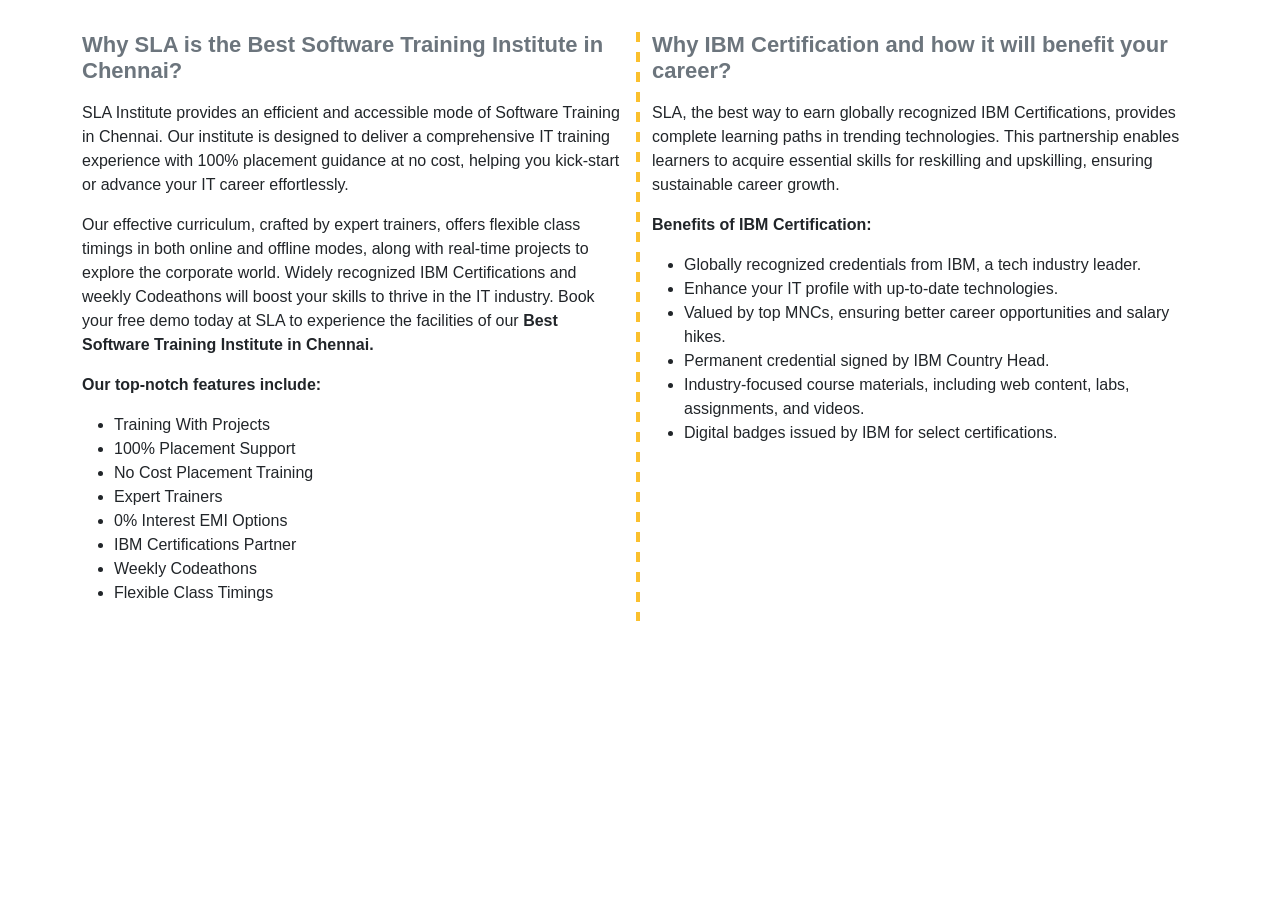
<file: institute.html>
<!DOCTYPE html>
<html lang="en">
<head>
  <meta charset="UTF-8">
  <meta name="viewport" content="width=device-width, initial-scale=1.0">
  <title>SLA Institute Information</title>
  <link href="https://cdn.jsdelivr.net/npm/bootstrap@5.3.0/dist/css/bootstrap.min.css" rel="stylesheet">
  <style>
    :root {
      --base-font-size: 16px;
    }

    body {
      font-family: Arial, sans-serif;
    }

    .institute-info-quick-enquiry {
      padding: 2rem 0; /* 32px */
      background-color:transparent;
    }

    .vertical-line {
      width: 0.25rem; /* 4px */
      background: repeating-linear-gradient(180deg, #fbc02d, #fbc02d 0.625rem, transparent 0.625rem, transparent 1.25rem); /* 10px 20px */
      animation: slideDash 1.5s linear infinite, glow 2s ease-in-out infinite, oscillateWidth 1.2s ease-in-out infinite;
    }

    @keyframes slideDash {
      0% { background-position: 0 0; }
      100% { background-position: 0 -1.25rem; } /* -20px */
    }

    @keyframes glow {
      0%, 100% { box-shadow: 0 0 0.125rem lightgreen; opacity: 1; } /* 2px */
      50% { box-shadow: 0 0 0.3125rem rgba(251, 192, 45, 0.8); opacity: 0.85; } /* 5px */
    }

    @keyframes oscillateWidth {
      0%, 100% { width: 0.25rem; } /* 4px */
      50% { width: 0.3125rem; } /* 5px */
    }

    h5 {
      font-size: 1.375rem; /* 22px */
      font-weight: bold;
      color: #6c757d;
      margin-bottom: 1rem; /* 16px */
    }

    p, li {
      font-size: 1rem; /* 16px */
      line-height: 1.5;
    }

    /* Media Queries */
    @media (max-width: 47.9375rem) { /* 767.98px */
      .institute-info-quick-enquiry .row {
        flex-direction: column;
      }

      .institute-info-quick-enquiry .col-md-6 {
        width: 100%;
        margin-bottom: 1.5rem; /* 24px */
      }

      .vertical-line {
        display: none;
      }
    }

    @media (min-width: 48rem) and (max-width: 61.9375rem) { /* 768px to 991.98px */
      .institute-info-quick-enquiry .col-md-6 {
        padding: 0 0.75rem; /* 12px */
      }

      .vertical-line {
        width: 0.1875rem; /* 3px */
      }

      h5 {
        font-size: 1.25rem; /* 20px */
      }

      p, li {
        font-size: 0.9375rem; /* 15px */
      }
    }

    @media (max-width: 36rem) { /* 576px */
      .institute-info-quick-enquiry {
        padding: 1.5rem 0; /* 24px */
      }

      h5 {
        font-size: 1.125rem; /* 18px */
      }

      p, li {
        font-size: 0.875rem; /* 14px */
      }
    }
  </style>
</head>
<body>
  <section class="institute-info-quick-enquiry">
    <div class="container">
      <div class="row g-4 align-items-start">
        <div class="col-md-6 position-relative">
          <h5>Why SLA is the Best Software Training Institute in Chennai?</h5>
          <p>
            SLA Institute provides an efficient and accessible mode of Software Training in Chennai. Our institute is designed to deliver a comprehensive IT training experience with 100% placement guidance at no cost, helping you kick-start or advance your IT career effortlessly.
          </p>
          <p>
            Our effective curriculum, crafted by expert trainers, offers flexible class timings in both online and offline modes, along with real-time projects to explore the corporate world. Widely recognized IBM Certifications and weekly Codeathons will boost your skills to thrive in the IT industry. Book your free demo today at SLA to experience the facilities of our <strong>Best Software Training Institute in Chennai.</strong>
          </p>
          <p><strong>Our top-notch features include:</strong></p>
          <ul>
            <li>Training With Projects</li>
            <li>100% Placement Support</li>
            <li>No Cost Placement Training</li>
            <li>Expert Trainers</li>
            <li>0% Interest EMI Options</li>
            <li>IBM Certifications Partner</li>
            <li>Weekly Codeathons</li>
            <li>Flexible Class Timings</li>
          </ul>
          <div class="vertical-line position-absolute top-0 bottom-0 end-0"></div>
        </div>
        <div class="col-md-6">
          <h5>Why IBM Certification and how it will benefit your career?</h5>
          <p>
            SLA, the best way to earn globally recognized IBM Certifications, provides complete learning paths in trending technologies. This partnership enables learners to acquire essential skills for reskilling and upskilling, ensuring sustainable career growth.
          </p>
          <p><strong>Benefits of IBM Certification:</strong></p>
          <ul>
            <li>Globally recognized credentials from IBM, a tech industry leader.</li>
            <li>Enhance your IT profile with up-to-date technologies.</li>
            <li>Valued by top MNCs, ensuring better career opportunities and salary hikes.</li>
            <li>Permanent credential signed by IBM Country Head.</li>
            <li>Industry-focused course materials, including web content, labs, assignments, and videos.</li>
            <li>Digital badges issued by IBM for select certifications.</li>
          </ul>
        </div>
      </div>
    </div>
  </section>
  <script src="https://cdn.jsdelivr.net/npm/bootstrap@5.3.0/dist/js/bootstrap.bundle.min.js"></script>
</body>
</html>
</file>
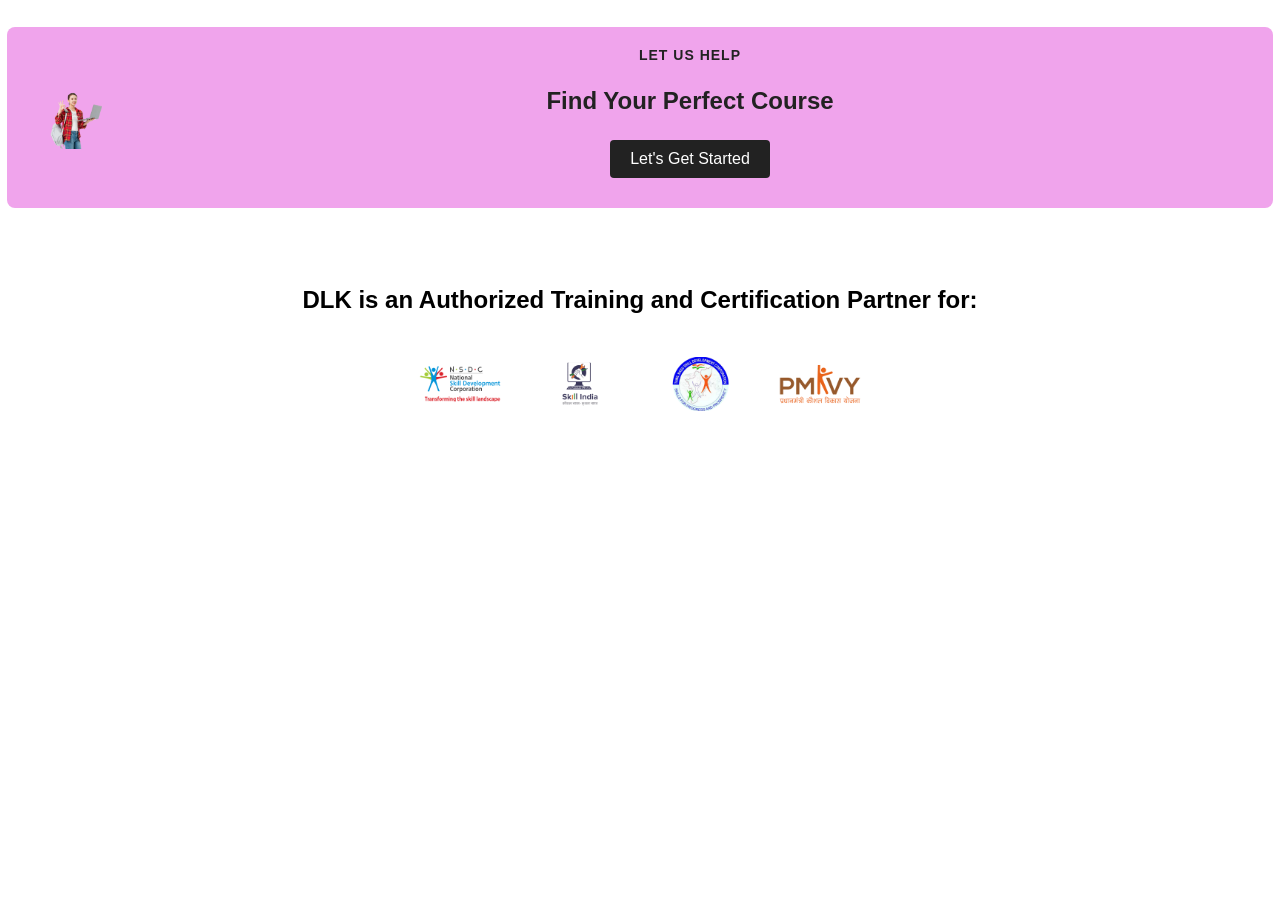
<file: main.html>
<!DOCTYPE html>
<html lang="en">
<head>
  <meta charset="UTF-8">
  <meta name="viewport" content="width=device-width, initial-scale=1.0">
  <title>Course Finder</title>
  <style>
    :root {
      --base-font-size: 16px;
    }

    body {
      margin: 0;
      font-family: Arial, sans-serif;
      background-color: #fff;
    }

    .container {
      max-width: 84.375rem; /* 1350px */
      margin: 0 auto;
      padding: 0.4375rem; /* 7px */
    }

    .course-section {
      background-color: rgb(240, 164, 236);
      border-radius: 0.5rem; /* 8px */
      padding: 1.25rem; /* 20px */
      margin: 1.25rem 0; /* 20px */
      display: flex;
      align-items: center;
      justify-content: space-between;
      flex-wrap: wrap;
    }

    .text-section {
      color: #222;
      display: flex;
      flex-direction: column;
      align-items: center;
      justify-content: center;
      text-align: center;
      flex: 1;
      min-width: 15rem; /* 240px */
    }

    .text-section small {
      font-size: 0.875rem; /* 14px */
      letter-spacing: 0.0625rem; /* 1px */
      text-transform: uppercase;
      font-weight: bold;
    }

    .text-section h3 {
      font-size: 1.5rem; /* 24px */
      font-weight: bold;
      margin-bottom: 0.9375rem; /* 15px */
    }

    .get-started-btn {
      padding: 0.625rem 1.25rem; /* 10px 20px */
      font-size: 1rem; /* 16px */
      background-color: #222;
      color: #fff;
      border: none;
      border-radius: 0.25rem; /* 4px */
      cursor: pointer;
      transition: background-color 0.3s ease;
      margin: 0.625rem auto; /* 10px */
    }

    .get-started-btn:hover {
      background-color: #333;
    }

    .image-section img {
      width: 100%;
      max-width: 6.25rem; /* 100px */
      height: auto;
      object-fit: contain;
    }

    .logos-section {
      text-align: center;
      padding: 1.25rem 0; /* 20px */
    }

    .logos-section h3 {
      margin-bottom: 1.25rem; /* 20px */
      font-size: 1.5rem; /* 24px */
      font-weight: bold;
    }

    .logos-container {
      display: flex;
      justify-content: center;
      align-items: center;
      gap: 1.25rem; /* 20px */
      flex-wrap: wrap;
    }

    .logos-img {
      max-width: 6.25rem; /* 100px */
      height: auto;
      object-fit: contain;
    }

    /* Media Queries */
    @media (max-width: 64rem) { /* 1024px */
      .course-section {
        flex-direction: column;
        text-align: center;
      }

      .text-section {
        margin-top: 1.25rem; /* 20px */
        padding-top: 0.625rem; /* 10px */
      }

      .text-section h3 {
        font-size: 1.25rem; /* 20px */
      }

      .text-section small {
        font-size: 0.75rem; /* 12px */
      }

      .get-started-btn {
        padding: 0.5rem 1rem; /* 8px 16px */
        font-size: 0.875rem; /* 14px */
      }

      .image-section img {
        max-width: 5rem; /* 80px */
      }
    }

    @media (max-width: 48rem) { /* 768px */
      .course-section {
        padding: 0.9375rem; /* 15px */
      }

      .text-section h3 {
        font-size: 1rem; /* 16px */
      }

      .text-section small {
        font-size: 0.6875rem; /* 11px */
        margin-top: 0.625rem; /* 10px */
      }

      .get-started-btn {
        padding: 0.4375rem 0.875rem; /* 7px 14px */
        font-size: 0.8125rem; /* 13px */
      }

      .image-section img {
        max-width: 4rem; /* 64px */
      }

      .logos-section h3 {
        font-size: 1.25rem; /* 20px */
      }

      .logos-img {
        max-width: 5rem; /* 80px */
      }
    }

    @media (max-width: 36rem) { /* 576px */
      .course-section {
        padding: 0.625rem; /* 10px */
        
      }

      .text-section h3 {
        font-size: 0.875rem; /* 14px */
        margin-right: -4rem;
        
      }

      .text-section small {
        font-size: 0.625rem; /* 10 Redacted */
        margin-right: -4.5rem; /* 8px */
        margin-top: -2rem;
      }

      .get-started-btn {
        padding: 0.375rem 0.75rem; /* 6px 12px */
        font-size: 0.75rem; /* 12px */
        margin-right: -10px;
        
      }

      .image-section img {
        max-width: 28.75rem; /* 60px */
        margin-left: -13rem;
        margin-bottom: -7.20rem;
        margin-top: -2rem;
      }

      .logos-section {
        padding: 0.9375rem 0; /* 15px */
      }

      .logos-img {
        max-width: 4.375rem; /* 70px */
      }
    }
  </style>
</head>
<body>
  <div class="container">
    <section class="course-section">
      <div class="image-section">
        <img src="img/lovepik.png" alt="Student" />
      </div>
      <div class="text-section">
        <small>LET US HELP</small>
        <h3>Find Your Perfect Course</h3>
        <button class="get-started-btn">Let's Get Started</button>
      </div>
    </section>
  </div>

  <section class="logos-section">
    <div class="container">
      <h3>DLK is an Authorized Training and Certification Partner for:</h3>
      <div class="logos-container">
        <img src="img/1.png" alt="Company Logo 1" class="logos-img" />
        <img src="img/3.png" alt="Meta" class="logos-img" />
        <img src="img/4.png" alt="Cisco" class="logos-img" />
        <img src="img/2.png" alt="Adobe" class="logos-img" />
      </div>
    </div>
  </section>
</body>
</html>
</file>
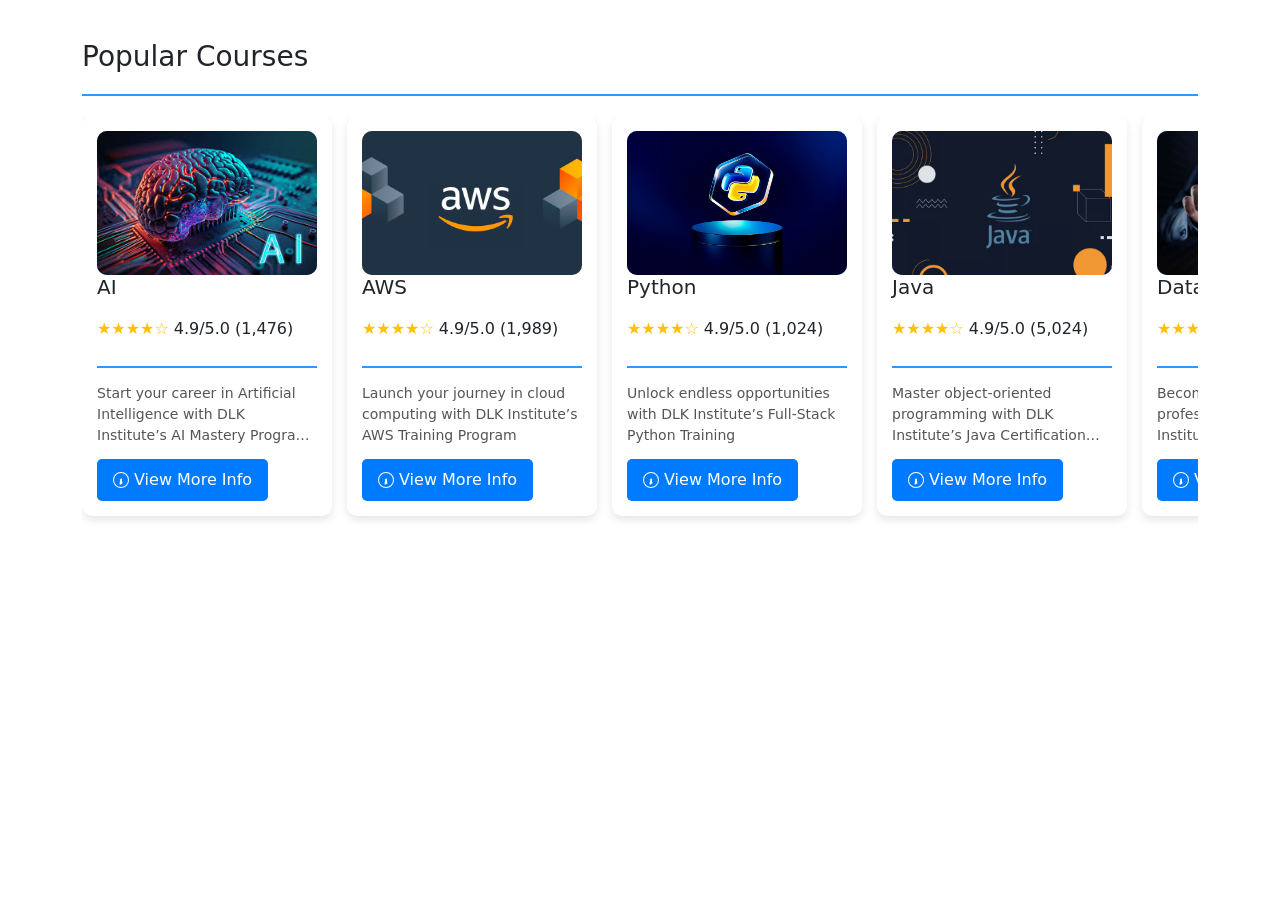
<file: Popular_Courses.html>
<!DOCTYPE html>
<html lang="en">
<head>
  <meta charset="UTF-8">
  <meta name="viewport" content="width=device-width, initial-scale=1.0">
  <title>Popular Courses Section</title>
  <link href="https://cdn.jsdelivr.net/npm/bootstrap@5.3.0/dist/css/bootstrap.min.css" rel="stylesheet">
  <style>
    .popular-courses {
      padding: 40px 0;
    }
    .course-card {
      background: #fff;
      border-radius: 10px;
      box-shadow: 0 4px 8px rgba(0, 0, 0, 0.1);
      padding: 15px;
      margin-bottom: 20px;
      transition: transform 0.3s;
      width: 250px; /* Fixed width for all cards */
      height: 400px; /* Fixed height for all cards */
      display: flex;
      flex-direction: column;
      justify-content: space-between; /* Ensures content is spaced evenly */
    }
    .course-card:hover {
      transform: translateY(-5px);
    }
    .course-image {
      position: relative;
      height: 150px;
      overflow: hidden;
      border-radius: 10px;
      width: 100%;
    }
    .course-image img {
      width: 100%;
      height: 100%;
      object-fit: cover;
    }
    .bg-purple { background: linear-gradient(45deg, #6f42c1, #a78bfa); }
    .bg-yellow { background: linear-gradient(45deg, #ffc107, #ffecb3); }
    .bg-blue { background: linear-gradient(45deg, #007bff, #6dd5fa); }
    .bg-purple2 { background: linear-gradient(45deg, #9c27b0, #ce93d8); }
    .rating {
      display: flex;
      align-items: center;
      gap: 5px;
      margin: 10px 0;
    }
    .star {
      color: #ffc107;
    }
    .course-description {
      font-size: 14px;
      color: #555;
      margin-bottom: 15px;
      flex-grow: 1; /* Allows description to fill available space */
      overflow: hidden;
      text-overflow: ellipsis;
      display: -webkit-box;
      -webkit-line-clamp: 3;
      -webkit-box-orient: vertical;
    }
    .explore-btn {
      background: #007bff;
      color: #fff;
      padding: 8px 15px;
      border-radius: 5px;
      text-decoration: none;
      display: inline-flex;
      align-items: center;
      gap: 5px;
      align-self: flex-start;
    }
    .explore-btn:hover {
      background: #0056b3;
    }
    .course-divider {
      border-top: 2px solid #007bff;
      margin: 15px 0;
      opacity: 0.8;
    }
    .section-divider {
      border-top: 2px solid #007bff;
      margin: 20px 0;
      opacity: 0.8;
    }
    .courses-row {
      display: flex;
      overflow-x: auto;
      scroll-behavior: smooth;
      gap: 15px; /* Consistent spacing between cards */
      padding-bottom: 10px; /* Space for scrollbar */
    }
    .courses-row > div {
      flex: 0 0 250px; /* Matches course-card width */
    }
    .courses-row::-webkit-scrollbar {
      height: 8px;
    }
    .courses-row::-webkit-scrollbar-thumb {
      background: #007bff;
      border-radius: 4px;
    }
    .courses-row::-webkit-scrollbar-track {
      background: #f1f1f1;
    }
    @media (max-width: 768px) {
      .course-card {
        width: 200px; /* Smaller fixed width for tablets */
        height: 350px; /* Adjusted fixed height for tablets */
      }
      .courses-row > div {
        flex: 0 0 200px;
      }
      .course-image {
        height: 120px;
      }
      .course-description {
        font-size: 13px;
      }
      .explore-btn {
        font-size: 14px;
        padding: 6px 12px;
      }
    }
    @media (max-width: 576px) {
      .course-card {
        width: 160px; /* Smaller fixed width for mobile */
        height: 320px; /* Adjusted fixed height for mobile */
        padding: 10px;
      }
      .courses-row > div {
        flex: 0 0 160px;
      }
      .course-image {
        height: 100px;
      }
      h5 {
        font-size: 16px;
      }
      .course-description {
        font-size: 12px;
      }
      .rating-score, .rating-count {
        font-size: 12px;
      }
      .explore-btn {
        font-size: 12px;
        padding: 5px 10px;
      }
    }
  </style>
</head>
<body>
  <section class="popular-courses">
    <div class="container">
      <h3>Popular Courses</h3>
      <hr class="section-divider">
      <div class="courses-row" id="coursesRow">




        
        <div>
          <div class="course-card">
            <div class="course-image bg-purple">
              <a href="ai.html">
                <img src="img/images.jpg" alt="AI Training" class="img-fluid" />
              </a>
            </div>
            <h5>AI</h5>
            <div class="rating">
              <span class="star">★★★★☆</span>
              <span class="rating-score">4.9/5.0</span>
              <span class="rating-count">(1,476)</span>
            </div>
            <hr class="course-divider">
            <p class="course-description">Start your career in Artificial Intelligence with DLK Institute’s AI Mastery Program in Chennai</p>
            <a href="ai.html" class="btn explore-btn">
              <svg xmlns="http://www.w3.org/2000/svg" width="16" height="16" fill="currentColor" class="bi bi-info-circle" viewBox="0 0 16 16">
                <path d="M8 15A7 7 0 1 0 8 1a7 7 0 0 0 0 14zm0 1A8 8 0 1 1 8 0a8 8 0 0 1 0 16z"/>
                <path d="M8.93 6.588l-2.29.287-.082.38.45.083c.294.07.352.176.288.469l-.738 3.468c-.194.897.105 1.319.808 1.319.545 0 .875-.252 1.02-.598l.088-.416c.2.3.5.3.7.2.2-.1.3-.4.2-.7l-.3-1.4c-.1-.3-.3-.4-.5-.3-.2.1-.3.3-.2.6l.1.4c.1.3.3.4.5.3.2-.1.3-.3.2-.6l-.1-.4z"/>
              </svg>
              View More Info
            </a>
          </div>
        </div>
        <div>
          <div class="course-card">
            <div class="course-image bg-yellow">
              <a href="aws.html">
                <img src="img/awslogo-image.avif" alt="AWS Training" class="img-fluid" />
              </a>
            </div>
            <h5>AWS</h5>
            <div class="rating">
              <span class="star">★★★★☆</span>
              <span class="rating-score">4.9/5.0</span>
              <span class="rating-count">(1,989)</span>
            </div>
            <hr class="course-divider">
            <p class="course-description">Launch your journey in cloud computing with DLK Institute’s AWS Training Program</p>
            <a href="aws.html" class="btn explore-btn">
              <svg xmlns="http://www.w3.org/2000/svg" width="16" height="16" fill="currentColor" class="bi bi-info-circle" viewBox="0 0 16 16">
                <path d="M8 15A7 7 0 1 0 8 1a7 7 0 0 0 0 14zm0 1A8 8 0 1 1 8 0a8 8 0 0 1 0 16z"/>
                <path d="M8.93 6.588l-2.29.287-.082.38.45.083c.294.07.352.176.288.469l-.738 3.468c-.194.897.105 1.319.808 1.319.545 0 .875-.252 1.02-.598l.088-.416c.2.3.5.3.7.2.2-.1.3-.4.2-.7l-.3-1.4c-.1-.3-.3-.4-.5-.3-.2.1-.3.3-.2.6l.1.4c.1.3.3.4.5.3.2-.1.3-.3.2-.6l-.1-.4z"/>
              </svg>
              View More Info
            </a>
          </div>
        </div>
        <div>
          <div class="course-card">
            <div class="course-image bg-blue">
              <a href="python.html">
                <img src="img/Features_Of_Python_1_f4ccd6d9f7.jpg" alt="Python Training" class="img-fluid" />
              </a>
            </div>
            <h5>Python</h5>
            <div class="rating">
              <span class="star">★★★★☆</span>
              <span class="rating-score">4.9/5.0</span>
              <span class="rating-count">(1,024)</span>
            </div>
            <hr class="course-divider">
            <p class="course-description">Unlock endless opportunities with DLK Institute’s Full-Stack Python Training</p>
            <a href="python.html" class="btn explore-btn">
              <svg xmlns="http://www.w3.org/2000/svg" width="16" height="16" fill="currentColor" class="bi bi-info-circle" viewBox="0 0 16 16">
                <path d="M8 15A7 7 0 1 0 8 1a7 7 0 0 0 0 14zm0 1A8 8 0 1 1 8 0a8 8 0 0 1 0 16z"/>
                <path d="M8.93 6.588l-2.29.287-.082.38.45.083c.294.07.352.176.288.469l-.738 3.468c-.194.897.105 1.319.808 1.319.545 0 .875-.252 1.02-.598l.088-.416c.2.3.5.3.7.2.2-.1.3-.4.2-.7l-.3-1.4c-.1-.3-.3-.4-.5-.3-.2.1-.3.3-.2.6l.1.4c.1.3.3.4.5.3.2-.1.3-.3.2-.6l-.1-.4z"/>
              </svg>
              View More Info
            </a>
          </div>
        </div>
        <div>
          <div class="course-card">
            <div class="course-image bg-purple2">
              <a href="java.html">
                <img src="img/what-is-java.webp" alt="Java Training" class="img-fluid" />
              </a>
            </div>
            <h5>Java</h5>
            <div class="rating">
              <span class="star">★★★★☆</span>
              <span class="rating-score">4.9/5.0</span>
              <span class="rating-count">(5,024)</span>
            </div>
            <hr class="course-divider">
            <p class="course-description">Master object-oriented programming with DLK Institute’s Java Certification Program</p>
            <a href="java.html" class="btn explore-btn">
              <svg xmlns="http://www.w3.org/2000/svg" width="16" height="16" fill="currentColor" class="bi bi-info-circle" viewBox="0 0 16 16">
                <path d="M8 15A7 7 0 1 0 8 1a7 7 0 0 0 0 14zm0 1A8 8 0 1 1 8 0a8 8 0 0 1 0 16z"/>
                <path d="M8.93 6.588l-2.29.287-.082.38.45.083c.294.07.352.176.288.469l-.738 3.468c-.194.897.105 1.319.808 1.319.545 0 .875-.252 1.02-.598l.088-.416c.2.3.5.3.7.2.2-.1.3-.4.2-.7l-.3-1.4c-.1-.3-.3-.4-.5-.3-.2.1-.3.3-.2.6l.1.4c.1.3.3.4.5.3.2-.1.3-.3.2-.6l-.1-.4z"/>
              </svg>
              View More Info
            </a>
          </div>
        </div>

        <div>
          <div class="course-card">
            <div class="course-image bg-blue">
              <a href="data_analytics.html">
                <img src="img/data-analysis-skills-duties-responsibilities.jpeg" alt="Data Analytics Training" class="img-fluid" />
              </a>
            </div>
            <h5>Data Analytics</h5>
            <div class="rating">
              <span class="star">★★★★☆</span>
              <span class="rating-score">4.9/5.0</span>
              <span class="rating-count">(1,024)</span>
            </div>
            <hr class="course-divider">
            <p class="course-description">Become a data-driven professional with DLK Institute’s Hands-on Data Analysis Training</p>
            <a href="data_analytics.html" class="btn explore-btn">
              <svg xmlns="http://www.w3.org/2000/svg" width="16" height="16" fill="currentColor" class="bi bi-info-circle" viewBox="0 0 16 16">
                <path d="M8 15A7 7 0 1 0 8 1a7 7 0 0 0 0 14zm0 1A8 8 0 1 1 8 0a8 8 0 0 1 0 16z"/>
                <path d="M8.93 6.588l-2.29.287-.082.38.45.083c.294.07.352.176.288.469l-.738 3.468c-.194.897.105 1.319.808 1.319.545 0 .875-.252 1.02-.598l.088-.416c.2.3.5.3.7.2.2-.1.3-.4.2-.7l-.3-1.4c-.1-.3-.3-.4-.5-.3-.2.1-.3.3-.2.6l.1.4c.1.3.3.4.5.3.2-.1.3-.3.2-.6l-.1-.4z"/>
              </svg>
              View More Info
            </a>
          </div>
        </div>
        <div>
          <div class="course-card">
            <div class="course-image bg-blue">
              <a href="web_development.html">
                <img src="img/Machine Learning Cover Image.webp" alt="Web Development Training" class="img-fluid" />
              </a>
            </div>
            <h5>Web Development</h5>
            <div class="rating">
              <span class="star">★★★★☆</span>
              <span class="rating-score">4.9/5.0</span>
              <span class="rating-count">(5,024)</span>
            </div>
            <hr class="course-divider">
            <p class="course-description">Build smart AI models with DLK Institute’s Predictive Analytics Course</p>
            <a href="web_development.html" class="btn explore-btn">
              <svg xmlns="http://www.w3.org/2000/svg" width="16" height="16" fill="currentColor" class="bi bi-info-circle" viewBox="0 0 16 16">
                <path d="M8 15A7 7 0 1 0 8 1a7 7 0 0 0 0 14zm0 1A8 8 0 1 1 8 0a8 8 0 0 1 0 16z"/>
                <path d="M8.93 6.588l-2.29.287-.082.38.45.083c.294.07.352.176.288.469l-.738 3.468c-.194.897.105 1.319.808 1.319.545 0 .875-.252 1.02-.598l.088-.416c.2.3.5.3.7.2.2-.1.3-.4.2-.7l-.3-1.4c-.1-.3-.3-.4-.5-.3-.2.1-.3.3-.2.6l.1.4c.1.3.3.4.5.3.2-.1.3-.3.2-.6l-.1-.4z"/>
              </svg>
              View More Info
            </a>
          </div>
        </div>
        <div>
          <div class="course-card">
            <div class="course-image bg-purple">
              <a href="embedded.html">
                <img src="img/1693873817801.png" alt="Embedded Systems Training" class="img-fluid" />
              </a>
            </div>
            <h5>Embedded Systems Development</h5>
            <div class="rating">
              <span class="star">★★★★☆</span>
              <span class="rating-score">4.9/5.0</span>
              <span class="rating-count">(1,476)</span>
            </div>
            <hr class="course-divider">
            <p class="course-description">Stay ahead in AI innovation with DLK Institute’s Real-World Gen AI Projects Program</p>
            <a href="embedded.html" class="btn explore-btn">
              <svg xmlns="http://www.w3.org/2000/svg" width="16" height="16" fill="currentColor" class="bi bi-info-circle" viewBox="0 0 16 16">
                <path d="M8 15A7 7 0 1 0 8 1a7 7 0 0 0 0 14zm0 1A8 8 0 1 1 8 0a8 8 0 0 1 0 16z"/>
                <path d="M8.93 6.588l-2.29.287-.082.38.45.083c.294.07.352.176.288.469l-.738 3.468c-.194.897.105 1.319.808 1.319.545 0 .875-.252 1.02-.598l.088-.416c.2.3.5.3.7.2.2-.1.3-.4.2-.7l-.3-1.4c-.1-.3-.3-.4-.5-.3-.2.1-.3.3-.2.6l.1.4c.1.3.3.4.5.3.2-.1.3-.3.2-.6l-.1-.4z"/>
              </svg>
              View More Info
            </a>
          </div>
        </div>
        <div>
          <div class="course-card">
            <div class="course-image bg-yellow">
              <a href="web_design.html">
                <img src="img/MERN-Stack-scaled.webp" alt="Web Design Training" class="img-fluid" />
              </a>
            </div>
            <h5>Web Design</h5>
            <div class="rating">
              <span class="star">★★★★☆</span>
              <span class="rating-score">4.9/5.0</span>
              <span class="rating-count">(1,989)</span>
            </div>
            <hr class="course-divider">
            <p class="course-description">Launch your web development journey with DLK Institute’s MERN Stack Certification</p>
            <a href="web_design.html" class="btn explore-btn">
              <svg xmlns="http://www.w3.org/2000/svg" width="16" height="16" fill="currentColor" class="bi bi-info-circle" viewBox="0 0 16 16">
                <path d="M8 15A7 7 0 1 0 8 1a7 7 0 0 0 0 14zm0 1A8 8 0 1 1 8 0a8 8 0 0 1 0 16z"/>
                <path d="M8.93 6.588l-2.29.287-.082.38.45.083c.294.07.352.176.288.469l-.738 3.468c-.194.897.105 1.319.808 1.319.545 0 .875-.252 1.02-.598l.088-.416c.2.3.5.3.7.2.2-.1.3-.4.2-.7l-.3-1.4c-.1-.3-.3-.4-.5-.3-.2.1-.3.3-.2.6l.1.4c.1.3.3.4.5.3.2-.1.3-.3.2-.6l-.1-.4z"/>
              </svg>
              View More Info
            </a>
          </div>
        </div>
        <div>
          <div class="course-card">
            <div class="course-image bg-yellow">
              <a href="digital_marketing.html">
                <img src="img/MERN-Stack-scaled.webp" alt="Digital Marketing Training" class="img-fluid" />
              </a>
            </div>
            <h5>Digital Marketing</h5>
            <div class="rating">
              <span class="star">★★★★☆</span>
              <span class="rating-score">4.9/5.0</span>
              <span class="rating-count">(1,989)</span>
            </div>
            <hr class="course-divider">
            <p class="course-description">Launch your web development journey with DLK Institute’s MERN Stack Certification</p>
            <a href="digital_marketing.html" class="btn explore-btn">
              <svg xmlns="http://www.w3.org/2000/svg" width="16" height="16" fill="currentColor" class="bi bi-info-circle" viewBox="0 0 16 16">
                <path d="M8 15A7 7 0 1 0 8 1a7 7 0 0 0 0 14zm0 1A8 8 0 1 1 8 0a8 8 0 0 1 0 16z"/>
                <path d="M8.93 6.588l-2.29.287-.082.38.45.083c.294.07.352.176.288.469l-.738 3.468c-.194.897.105 1.319.808 1.319.545 0 .875-.252 1.02-.598l.088-.416c.2.3.5.3.7.2.2-.1.3-.4.2-.7l-.3-1.4c-.1-.3-.3-.4-.5-.3-.2.1-.3.3-.2.6l.1.4c.1.3.3.4.5.3.2-.1.3-.3.2-.6l-.1-.4z"/>
              </svg>
              View More Info
            </a>
          </div>
        </div>










      </div>
    </div>
  </section>
  <script src="https://cdn.jsdelivr.net/npm/bootstrap@5.3.0/dist/js/bootstrap.bundle.min.js"></script>
</body>
</html>
</file>
